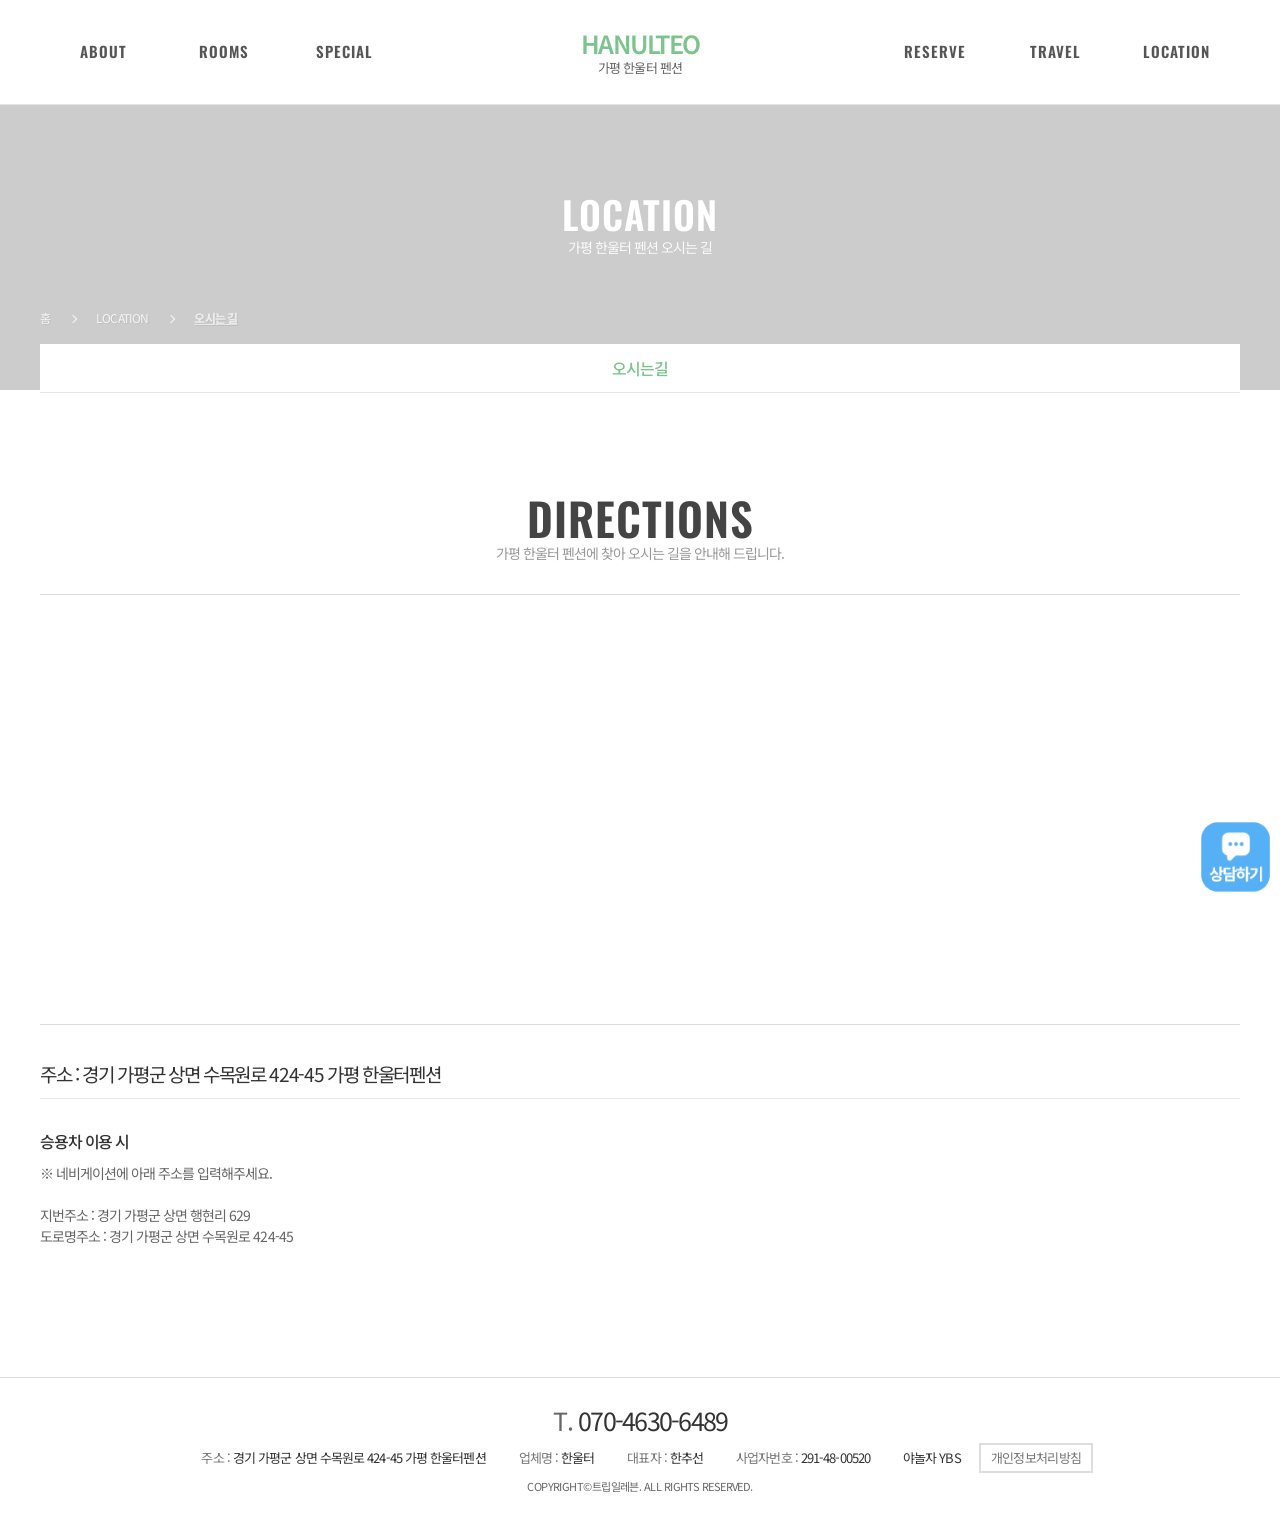
<file: directions.html>
<!doctype html>
<html lang="ko">
  <head>
    <meta charset="UTF-8" />
    <style>
      html.tpl-loading body {
        opacity: 0;
      }
      body {
        opacity: 1;
        transition: opacity 0.3s ease;
      }
    </style>
    <script>
      document.documentElement.classList.add('tpl-loading');
      window.__tplReveal = function () {
        document.documentElement.classList.remove('tpl-loading');
      };
      setTimeout(function () {
        window.__tplReveal && window.__tplReveal();
      }, 3000);
    </script>
    <meta http-equiv="X-UA-Compatible" content="IE=edge" />
    <meta name="viewport" content="width=device-width, initial-scale=1.0" />
    <meta property="og:type" content="website" />
    <title data-page-title>가평 한울터 펜션 - 오시는길</title>
    <link rel="icon" href="data:," />
    <link rel="stylesheet" type="text/css" href="styles/theme.css" />
    <link rel="stylesheet" type="text/css" href="styles/reset.css" />
    <link rel="stylesheet" type="text/css" href="styles/style.css" />
    <link rel="stylesheet" type="text/css" href="styles/popup.css" />
    <link
      rel="stylesheet"
      type="text/css"
      href="//cdn.jsdelivr.net/npm/swiper@8/swiper-bundle.min.css"
    />
    <!-- Open Graph Meta Tags for Social Media -->
  <meta property="og:type" content="website" />
  <meta property="og:title" content="가평 한울터 펜션 - 오시는길" />
  <meta property="og:description" content="편안하고 안락한 공간 가평 한울터 펜션입니다." />
  <meta property="og:image" content="https://bookingplay-media.s3.amazonaws.com/item_images/2026/07/22/Fyujs8ap7UZx.jpg" />
  <meta property="og:url" content="https://hanulteo.co.kr" />

  <!-- Twitter Card Meta Tags -->
  <meta name="twitter:card" content="summary_large_image" />
  <meta name="twitter:title" content="가평 한울터 펜션 - 오시는길" />
  <meta name="twitter:description" content="편안하고 안락한 공간 가평 한울터 펜션입니다." />
  <meta name="twitter:image" content="https://bookingplay-media.s3.amazonaws.com/item_images/2026/07/22/Fyujs8ap7UZx.jpg" />
  <meta name="naver-site-verification" content="aa94de8e4dab55f6e7cf0947afd748ed9a80dc1d" />
  <meta name="google-site-verification" content="W4jT-oCkY2_sa6547_2LGKKaiTmM9fvrio-akxpPs0c" />
</head>

  <body oncontextmenu="return false;" onselectstart="return false" ondragstart="return false;">
    <div id="wrap">
      <div id="header-wrap"></div>

      <div id="container">
        <!-- 원본 traffic.html (#content.sub5_1). 슬라이더가 없는 정적 페이지다. -->
        <section id="content" class="sub5_1 sub_traffic">
          <!-- ── 히어로 — 슬라이더가 아닌 고정 배경 ──────────────── -->
          <div class="sub_visual_wide" data-directions-hero>
            <div class="visual_box">
              <div class="visual_txt">
                <strong>LOCATION</strong>
                <p data-directions-hero-description></p>
              </div>
            </div>
          </div>
          <!--// sub_visual -->

          <div class="sub_location_wrap">
            <div class="inner">
              <ul class="location_box">
                <li>홈</li>
                <li>LOCATION</li>
                <li><a href="./directions.html">오시는 길</a></li>
              </ul>
              <ul class="cate_box">
                <li class="on"><a href="./directions.html">오시는길</a></li>
              </ul>
            </div>
          </div>

          <div class="sub_cont">
            <div class="sub_title_box">
              <h3 data-directions-title></h3>
              <p data-directions-lead></p>
            </div>

            <div class="map_box">
              <!-- 원본은 daum roughmap 퍼가기 스크립트를 넣었다. 업체 고유 key 가
                   필요해 데이터로 만들 수 없어 Kakao Maps SDK 로 대체했다.
                   .map_inner 는 padding-bottom 비율 상자라 #kakao-map 이 absolute 로 채운다. -->
              <div class="map_inner">
                <div id="kakao-map"></div>
              </div>
            </div>

            <div class="map_info inner">
              <strong data-directions-address></strong>
              <dl data-directions-notice></dl>
            </div>
          </div>
          <!--// sub_cont -->
        </section>
      </div>
      <!--// container -->

      <div id="footer-wrap"></div>
    </div>

    <div id="popup-container"></div>

    <script src="//cdnjs.cloudflare.com/ajax/libs/jquery/3.4.1/jquery.min.js"></script>
    <script src="//cdn.jsdelivr.net/npm/swiper@8/swiper-bundle.min.js"></script>
    <script src="js/image-helpers.js"></script>
    <script src="js/kakao-maps-sdk.js"></script>
    <script src="js/preview-handler.js"></script>
    <script src="js/data-mapper/core/base-mapper.js"></script>
    <script src="js/data-mapper/pages/header-footer-mapper.js"></script>
    <script src="js/data-mapper/pages/directions-mapper.js"></script>
    <script src="js/header-footer-loader.js"></script>
    <script src="js/common.js"></script>
    <script src="js/popup.js"></script>
  </body>
</html>
</file>
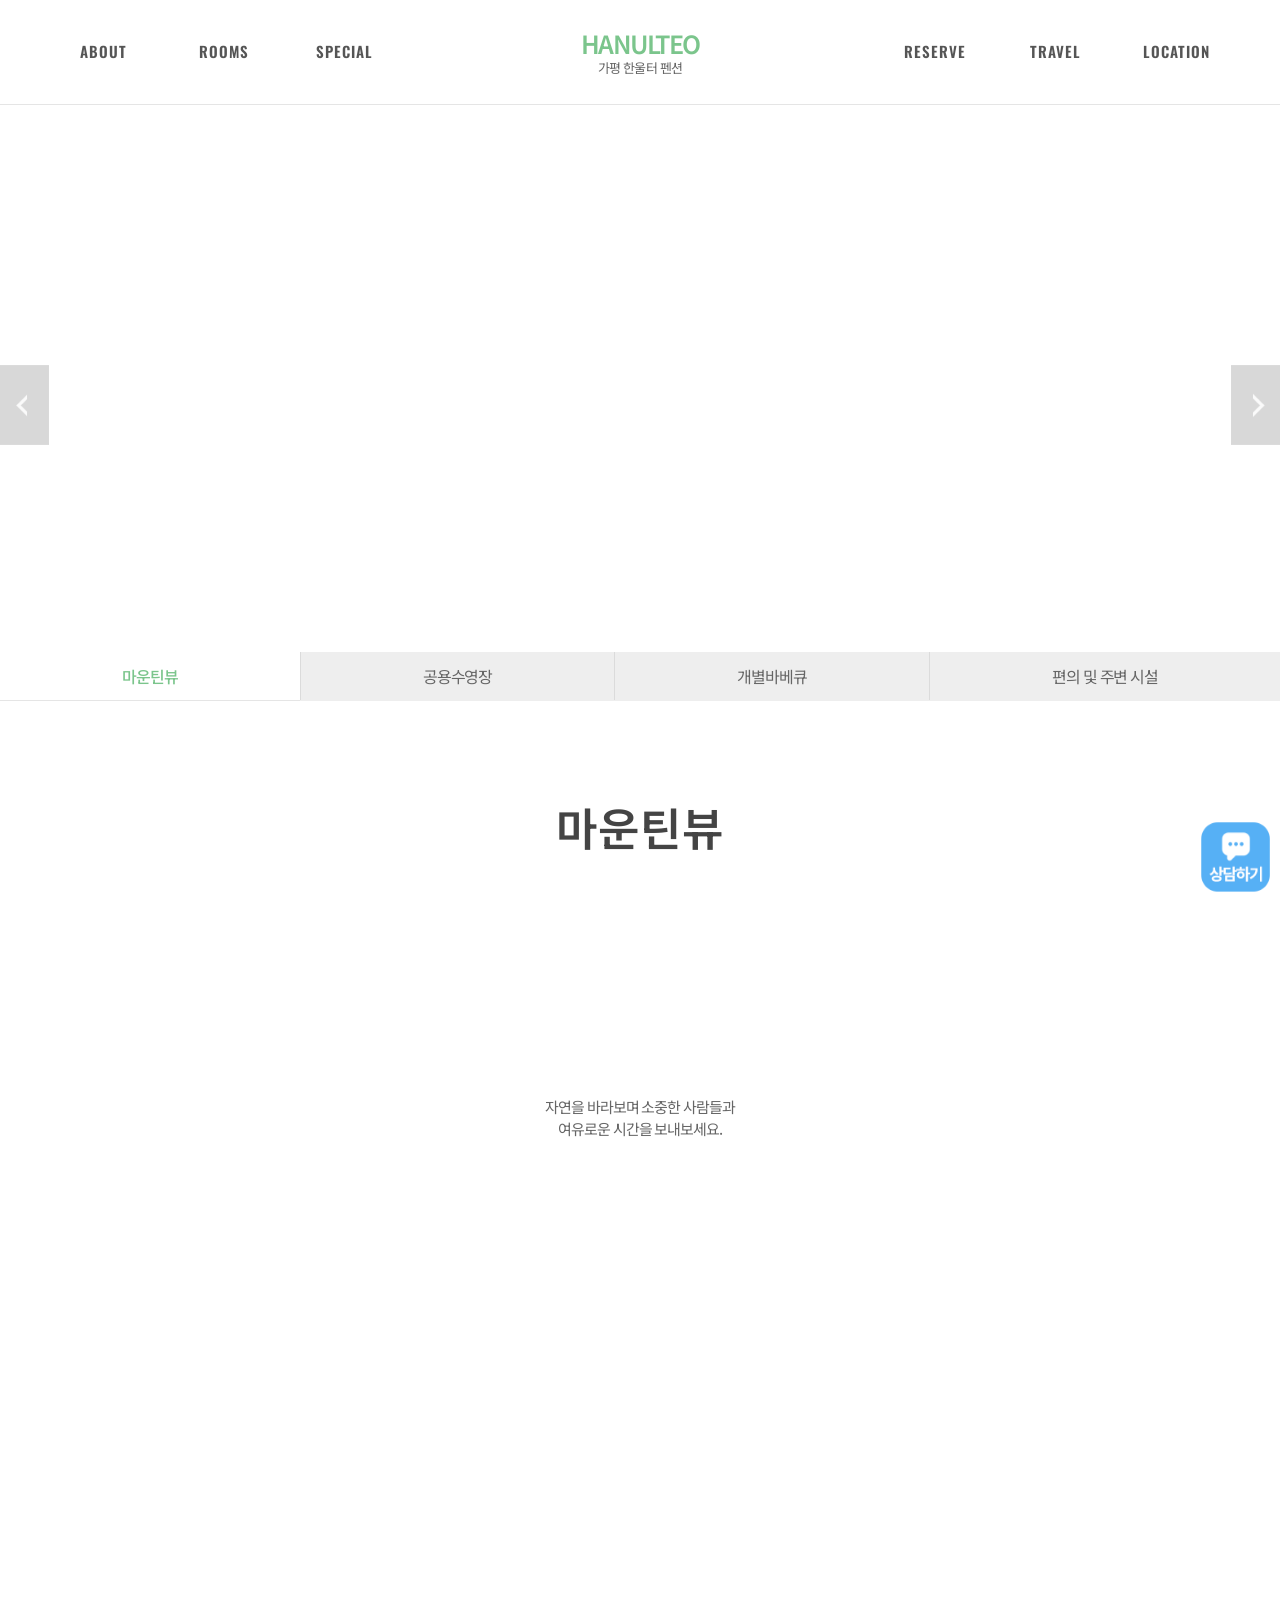
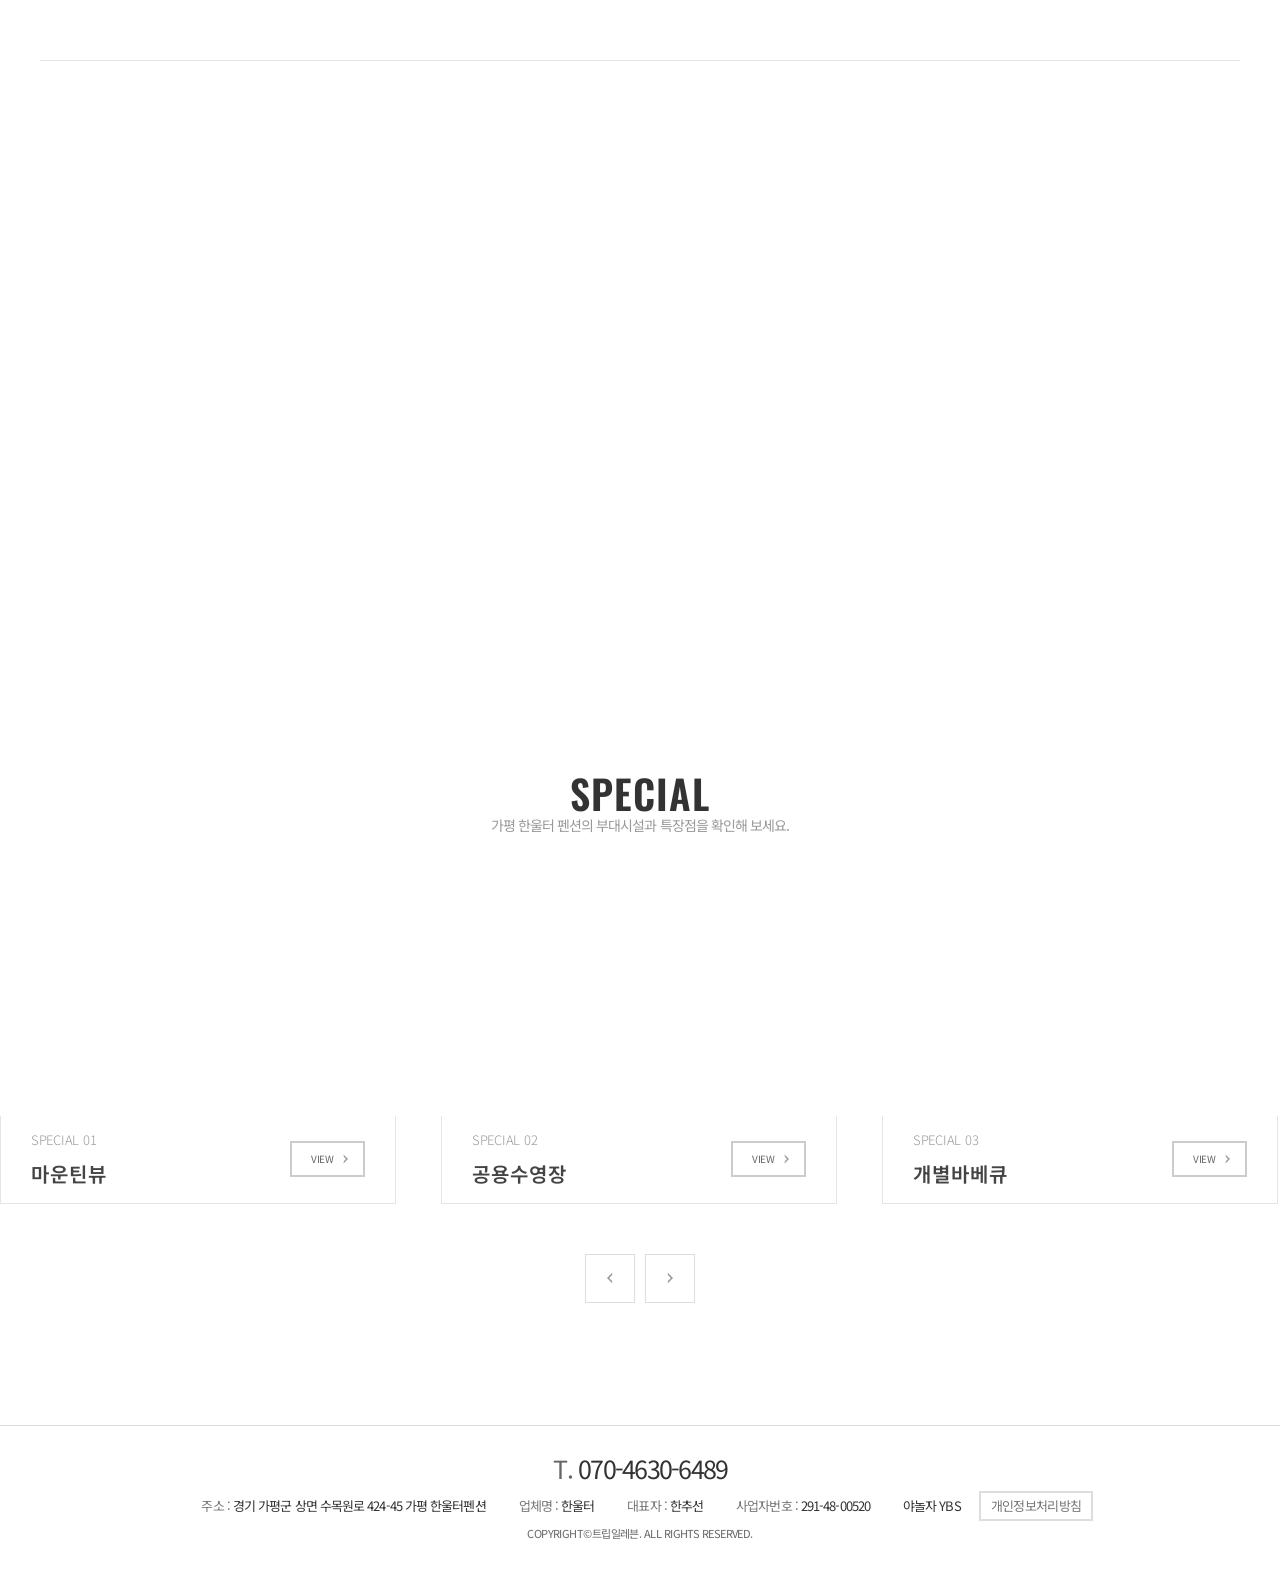
<file: facility.html>
<!doctype html>
<html lang="ko">
  <head>
    <meta charset="UTF-8" />
    <style>
      html.tpl-loading body {
        opacity: 0;
      }
      body {
        opacity: 1;
        transition: opacity 0.3s ease;
      }
    </style>
    <script>
      document.documentElement.classList.add('tpl-loading');
      window.__tplReveal = function () {
        document.documentElement.classList.remove('tpl-loading');
      };
      setTimeout(function () {
        window.__tplReveal && window.__tplReveal();
      }, 3000);
    </script>
    <meta http-equiv="X-UA-Compatible" content="IE=edge" />
    <meta name="viewport" content="width=device-width, initial-scale=1.0" />
    <meta property="og:type" content="website" />
    <title data-page-title>가평 한울터 펜션 - 시설안내</title>
    <link rel="icon" href="data:," />
    <link rel="stylesheet" type="text/css" href="styles/theme.css" />
    <link rel="stylesheet" type="text/css" href="styles/reset.css" />
    <link rel="stylesheet" type="text/css" href="styles/style.css" />
    <link rel="stylesheet" type="text/css" href="styles/popup.css" />
    <link
      rel="stylesheet"
      type="text/css"
      href="//cdn.jsdelivr.net/npm/swiper@8/swiper-bundle.min.css"
    />
    <!-- Open Graph Meta Tags for Social Media -->
  <meta property="og:type" content="website" />
  <meta property="og:title" content="가평 한울터 펜션 - 시설안내" />
  <meta property="og:description" content="편안하고 안락한 공간 가평 한울터 펜션입니다." />
  <meta property="og:image" content="https://bookingplay-media.s3.amazonaws.com/item_images/2026/07/22/Fyujs8ap7UZx.jpg" />
  <meta property="og:url" content="https://hanulteo.co.kr" />

  <!-- Twitter Card Meta Tags -->
  <meta name="twitter:card" content="summary_large_image" />
  <meta name="twitter:title" content="가평 한울터 펜션 - 시설안내" />
  <meta name="twitter:description" content="편안하고 안락한 공간 가평 한울터 펜션입니다." />
  <meta name="twitter:image" content="https://bookingplay-media.s3.amazonaws.com/item_images/2026/07/22/Fyujs8ap7UZx.jpg" />
  <meta name="naver-site-verification" content="aa94de8e4dab55f6e7cf0947afd748ed9a80dc1d" />
  <meta name="google-site-verification" content="W4jT-oCkY2_sa6547_2LGKKaiTmM9fvrio-akxpPs0c" />
</head>

  <body oncontextmenu="return false;" onselectstart="return false" ondragstart="return false;">
    <div id="wrap">
      <div id="header-wrap"></div>

      <div id="container">
        <!-- 원본 special1~5.html 상세 화면(#content.sub3_2)이다.
             원본은 시설마다 파일이 하나씩이었지만 우리는 ?id= 로 받는다. -->
        <section id="content" class="sub3_2 sub_special sub_special_detail">
          <!-- ── 히어로 (시설 사진 슬라이더) ─────────────────────── -->
          <div class="sub_visual visual">
            <div class="visual_txt">
              <span data-property-name-en></span>
              <strong data-facility-name></strong>
              <p data-facility-caption></p>
            </div>
            <div class="arw_box">
              <div
                class="swiper-button-prev"
                style="
                  background: url(images/common/left_btn.png) no-repeat 0 0;
                  background-size: auto 100%;
                "
              ></div>
              <div
                class="swiper-button-next"
                style="
                  background: url(images/common/right_btn.png) no-repeat 100%;
                  background-size: auto 100%;
                "
              ></div>
            </div>
            <div class="visual_box">
              <div class="swiper-container">
                <div class="swiper-wrapper" data-facility-hero-slides></div>
              </div>
            </div>
          </div>
          <!--// sub_visual -->

          <div class="sub_location_wrap">
            <div class="inner">
              <!-- 시설 탭. 원본에는 앞에 '미리보기'(special.html) li 가 있지만
                   우리 템플릿에는 시설 목록 페이지가 없어 시설만 나열한다. -->
              <ul class="cate_box" data-facility-nav></ul>
            </div>
          </div>

          <div class="sub_cont">
            <div class="sub_title_box">
              <h3 data-facility-name></h3>
              <p data-facility-caption></p>
            </div>

            <!-- ── 소개 배너 ─────────────────────────────────── -->
            <div class="special_bnr inner">
              <div class="img" data-facility-banner-image></div>
              <div class="txt_box">
                <strong data-facility-banner-title></strong>
                <p data-facility-description></p>
              </div>
            </div>

            <!-- ── 상세 이미지 블록 ──────────────────────────── -->
            <div data-facility-detail-blocks></div>

            <!-- ── 다른 부대시설 ─────────────────────────────── -->
            <div class="sub_special_detail_box">
              <div class="main_special">
                <div class="title_box">
                  <h3>SPECIAL</h3>
                  <p data-facility-list-lead></p>
                </div>
                <div class="swiper-container inner">
                  <div class="swiper-wrapper" data-facility-list-slides></div>
                </div>
                <div class="arw_box">
                  <div
                    class="swiper-button-prev"
                    style="background: url(images/common/room_pre.png) no-repeat 50% 50% #fff"
                  >
                    <img src="images/common/spe_le.png" alt="이전버튼" />
                  </div>
                  <div
                    class="swiper-button-next"
                    style="background: url(images/common/l_le.png) no-repeat 50% 50% #fff"
                  >
                    <img src="images/common/spe_ri.png" alt="다음버튼" />
                  </div>
                </div>
              </div>
            </div>
          </div>
          <!--// sub_cont -->
        </section>
      </div>
      <!--// container -->

      <div id="footer-wrap"></div>
    </div>

    <div id="popup-container"></div>

    <script src="//cdnjs.cloudflare.com/ajax/libs/jquery/3.4.1/jquery.min.js"></script>
    <script src="//cdn.jsdelivr.net/npm/swiper@8/swiper-bundle.min.js"></script>
    <script src="js/image-helpers.js"></script>
    <script src="js/preview-handler.js"></script>
    <script src="js/data-mapper/core/base-mapper.js"></script>
    <script src="js/data-mapper/pages/header-footer-mapper.js"></script>
    <script src="js/data-mapper/pages/facility-mapper.js"></script>
    <script src="js/header-footer-loader.js"></script>
    <script src="js/common.js"></script>
    <script src="js/pages/facility.js"></script>
    <script src="js/popup.js"></script>
  </body>
</html>
</file>
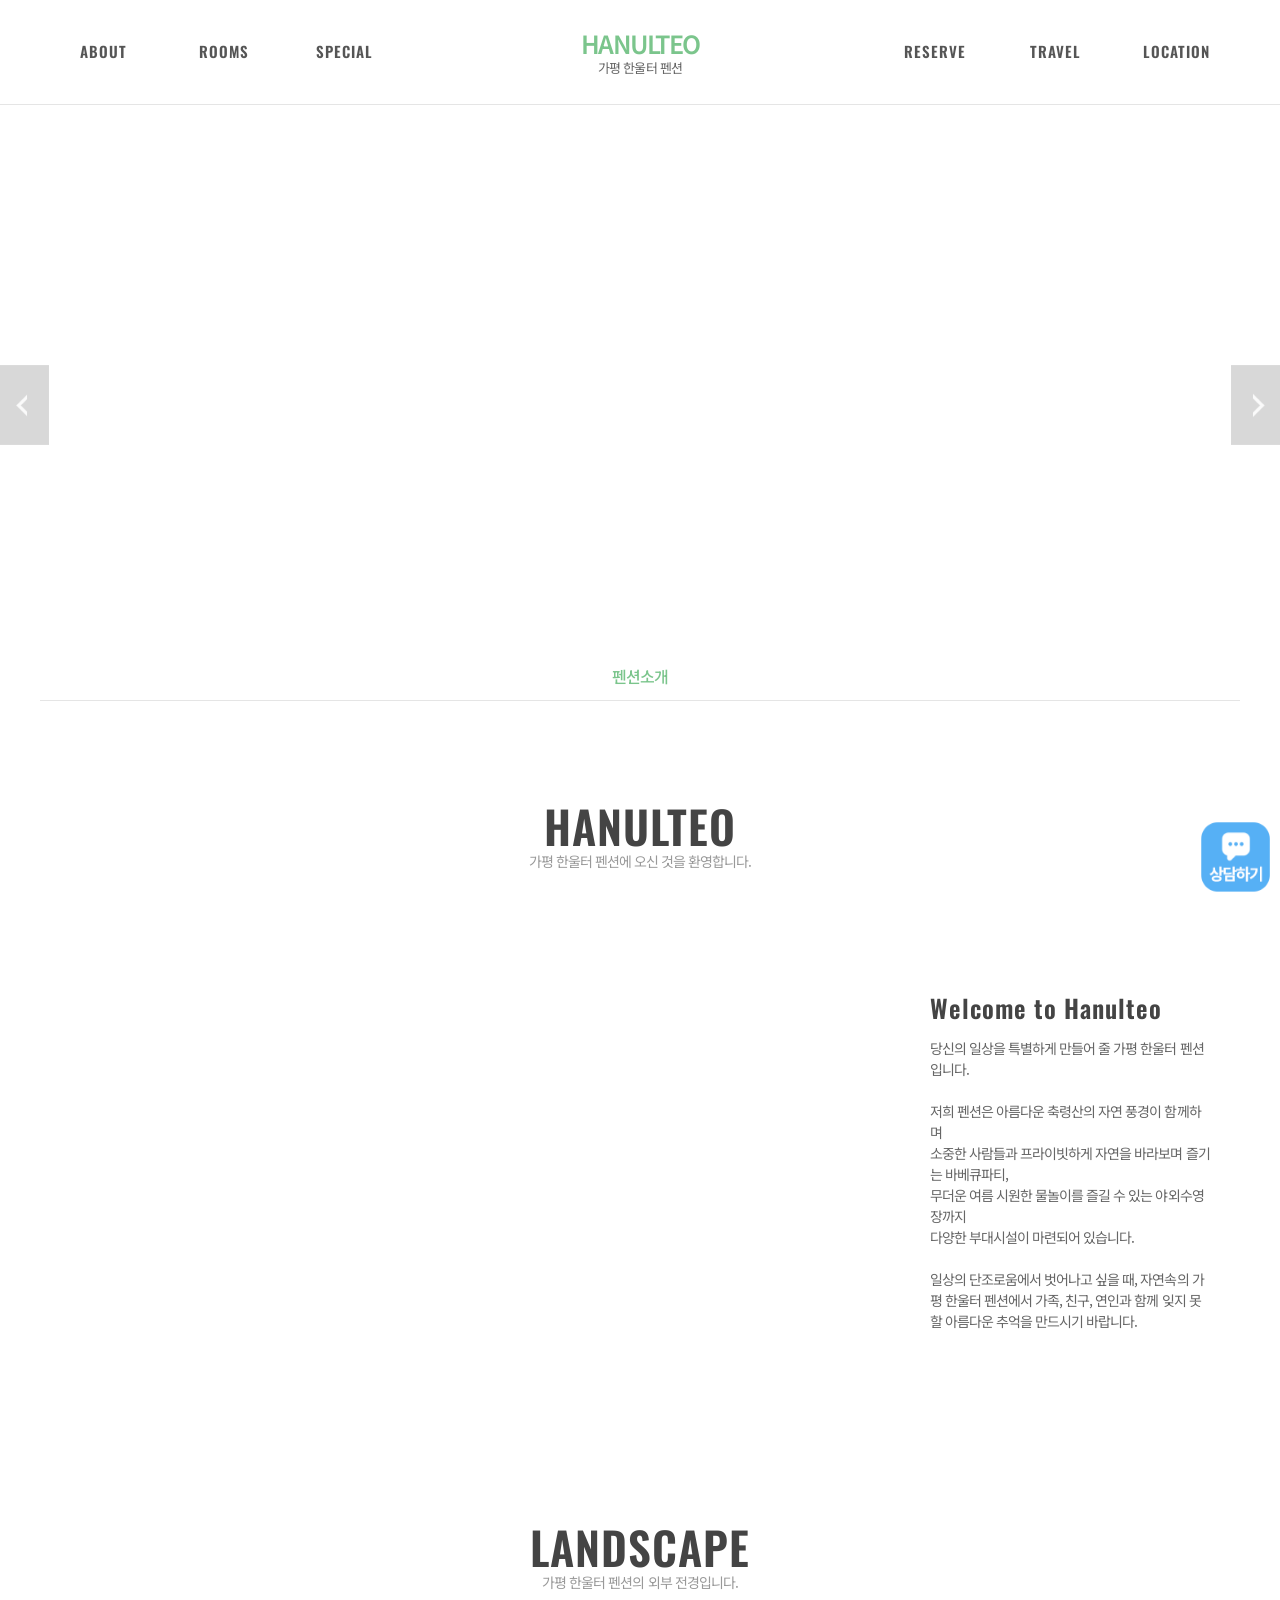
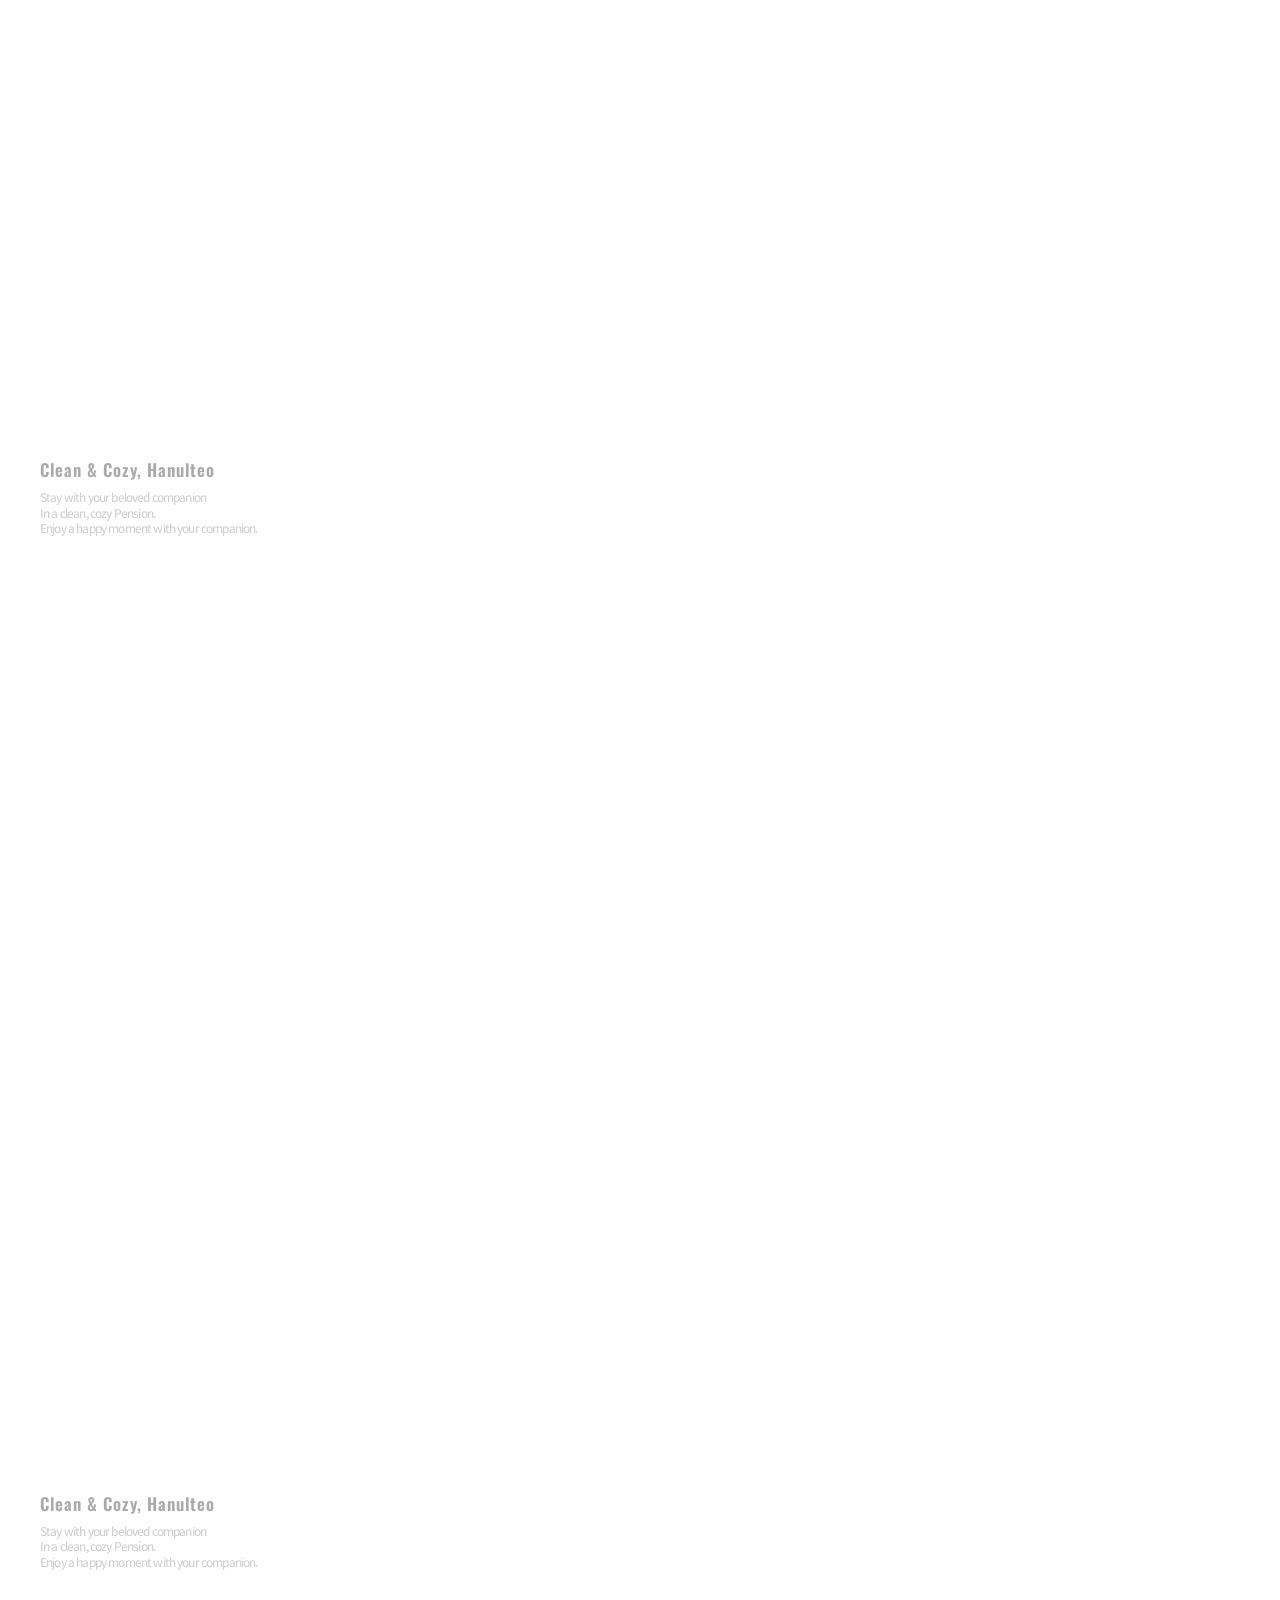
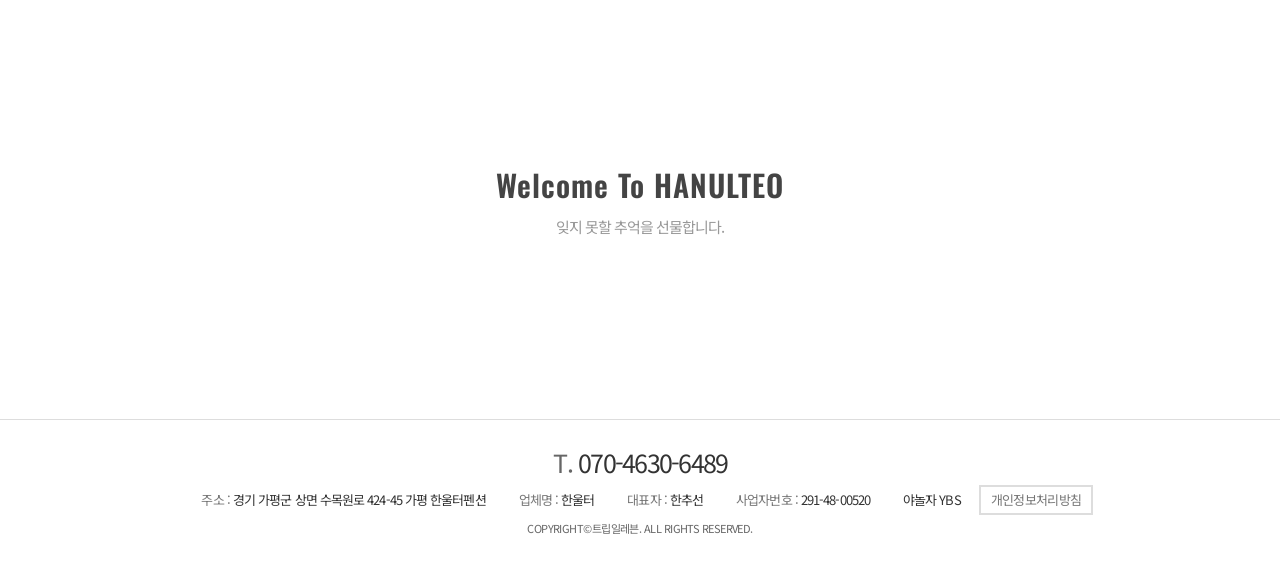
<file: main.html>
<!doctype html>
<html lang="ko">
  <head>
    <meta charset="UTF-8" />
    <style>
      html.tpl-loading body {
        opacity: 0;
      }
      body {
        opacity: 1;
        transition: opacity 0.3s ease;
      }
    </style>
    <script>
      document.documentElement.classList.add('tpl-loading');
      window.__tplReveal = function () {
        document.documentElement.classList.remove('tpl-loading');
      };
      setTimeout(function () {
        window.__tplReveal && window.__tplReveal();
      }, 3000);
    </script>
    <meta http-equiv="X-UA-Compatible" content="IE=edge" />
    <meta name="viewport" content="width=device-width, initial-scale=1.0" />
    <meta property="og:type" content="website" />
    <title data-page-title>가평 한울터 펜션 - 숙소소개</title>
    <link rel="icon" href="data:," />
    <link rel="stylesheet" type="text/css" href="styles/theme.css" />
    <link rel="stylesheet" type="text/css" href="styles/reset.css" />
    <link rel="stylesheet" type="text/css" href="styles/style.css" />
    <link rel="stylesheet" type="text/css" href="styles/popup.css" />
    <link
      rel="stylesheet"
      type="text/css"
      href="//cdn.jsdelivr.net/npm/swiper@8/swiper-bundle.min.css"
    />
    <!-- Open Graph Meta Tags for Social Media -->
  <meta property="og:type" content="website" />
  <meta property="og:title" content="가평 한울터 펜션 - 숙소소개" />
  <meta property="og:description" content="편안하고 안락한 공간 가평 한울터 펜션입니다." />
  <meta property="og:image" content="https://bookingplay-media.s3.amazonaws.com/item_images/2026/07/22/Fyujs8ap7UZx.jpg" />
  <meta property="og:url" content="https://hanulteo.co.kr" />

  <!-- Twitter Card Meta Tags -->
  <meta name="twitter:card" content="summary_large_image" />
  <meta name="twitter:title" content="가평 한울터 펜션 - 숙소소개" />
  <meta name="twitter:description" content="편안하고 안락한 공간 가평 한울터 펜션입니다." />
  <meta name="twitter:image" content="https://bookingplay-media.s3.amazonaws.com/item_images/2026/07/22/Fyujs8ap7UZx.jpg" />
  <meta name="naver-site-verification" content="aa94de8e4dab55f6e7cf0947afd748ed9a80dc1d" />
  <meta name="google-site-verification" content="W4jT-oCkY2_sa6547_2LGKKaiTmM9fvrio-akxpPs0c" />
</head>

  <body oncontextmenu="return false;" onselectstart="return false" ondragstart="return false;">
    <div id="wrap">
      <div id="header-wrap"></div>

      <div id="container">
        <!-- 원본 about.html(sub1_1) + view.html(sub1_2) 을 합친 페이지.
             골격은 view.html 을 쓰고, about.html 에서는 .sub_wide_bnr 하나만 가져왔다.
             about + view 가 한 페이지가 되어 탭(.sub_location_wrap)은 뺐다. -->
        <section id="content" class="sub1_2 sub_view">
          <!-- ── 히어로 (외경 슬라이더) ────────────────────────── -->
          <div class="sub_visual visual">
            <div class="visual_txt">
              <span data-property-name-en></span>
              <!-- 원본은 LANDSCAPE. about 과 합친 페이지라 ABOUT 으로 둔다 -->
              <strong>ABOUT</strong>
              <p data-main-visual-description></p>
            </div>
            <div class="arw_box">
              <div
                class="swiper-button-prev"
                style="
                  background: url(images/common/left_btn.png) no-repeat 0 0;
                  background-size: auto 100%;
                "
              ></div>
              <div
                class="swiper-button-next"
                style="
                  background: url(images/common/right_btn.png) no-repeat 100%;
                  background-size: auto 100%;
                "
              ></div>
            </div>
            <div class="visual_box">
              <div class="swiper-container">
                <div class="swiper-wrapper" data-main-visual-slides></div>
              </div>
            </div>
          </div>
          <!--// sub_visual -->

          <!-- about + view 를 합쳐 탭은 '펜션소개' 하나뿐이다. 원본의 '외경보기'
               탭은 두지 않는다(같은 페이지를 가리키게 된다).
               탭을 남기는 건 메뉴 표시 때문만이 아니다. `.sub_visual +
               .sub_location_wrap` 의 margin-top:-48px 이 히어로 위로 올라타면서
               히어로와 아래 소개 배너 사이를 끊어 준다. 빼면 둘이 붙어 버린다. -->
          <div class="sub_location_wrap">
            <div class="inner">
              <ul class="cate_box">
                <li class="on"><a href="./main.html">펜션소개</a></li>
              </ul>
            </div>
          </div>

          <div class="sub_cont">
            <!-- ── 환영 제목 (about.html) ──────────────────────────
                 원본 about.html 에서 .sub_wide_bnr 바로 위에 있던 제목이다.
                 padding:100px 0 30px 을 갖고 있어 탭 흰 띠와 배너 사이 여백도
                 이 블록이 만든다. -->
            <div class="sub_title_box" data-main-welcome>
              <h3 data-property-name-en></h3>
              <p data-main-welcome-lead></p>
            </div>

            <!-- ── 숙소 소개 배너 (hero) — about.html 에서 가져온 영역 ── -->
            <div class="sub_wide_bnr" data-main-intro>
              <div class="txt_box">
                <strong data-main-intro-title></strong>
                <p data-main-intro-description></p>
              </div>
            </div>

            <!-- ── 외경 (about[]) ──────────────────────────────── -->
            <div class="sub_title_box" data-main-about-heading>
              <!-- 위 환영 제목이 이미 영문 숙소명이라, 여기는 원본 view.html 대로
                   LANDSCAPE 를 쓴다. 같은 이름이 두 번 나오지 않게 한다. -->
              <h3>LANDSCAPE</h3>
              <p data-main-about-lead></p>
            </div>
            <div data-main-about-blocks></div>

            <!-- ── 마무리 배너 ─────────────────────────────────── -->
            <div class="view_wide_bnr" data-main-closing>
              <div>
                <strong data-main-closing-title></strong>
                <p>잊지 못할 추억을 선물합니다.</p>
              </div>
            </div>
          </div>
          <!--// sub_cont -->
        </section>
      </div>
      <!--// container -->

      <div id="footer-wrap"></div>
    </div>

    <div id="popup-container"></div>

    <script src="//cdnjs.cloudflare.com/ajax/libs/jquery/3.4.1/jquery.min.js"></script>
    <script src="//cdn.jsdelivr.net/npm/swiper@8/swiper-bundle.min.js"></script>
    <script src="js/image-helpers.js"></script>
    <script src="js/preview-handler.js"></script>
    <script src="js/data-mapper/core/base-mapper.js"></script>
    <script src="js/data-mapper/pages/header-footer-mapper.js"></script>
    <script src="js/data-mapper/pages/main-mapper.js"></script>
    <script src="js/header-footer-loader.js"></script>
    <script src="js/common.js"></script>
    <script src="js/pages/main.js"></script>
    <script src="js/popup.js"></script>
  </body>
</html>
</file>
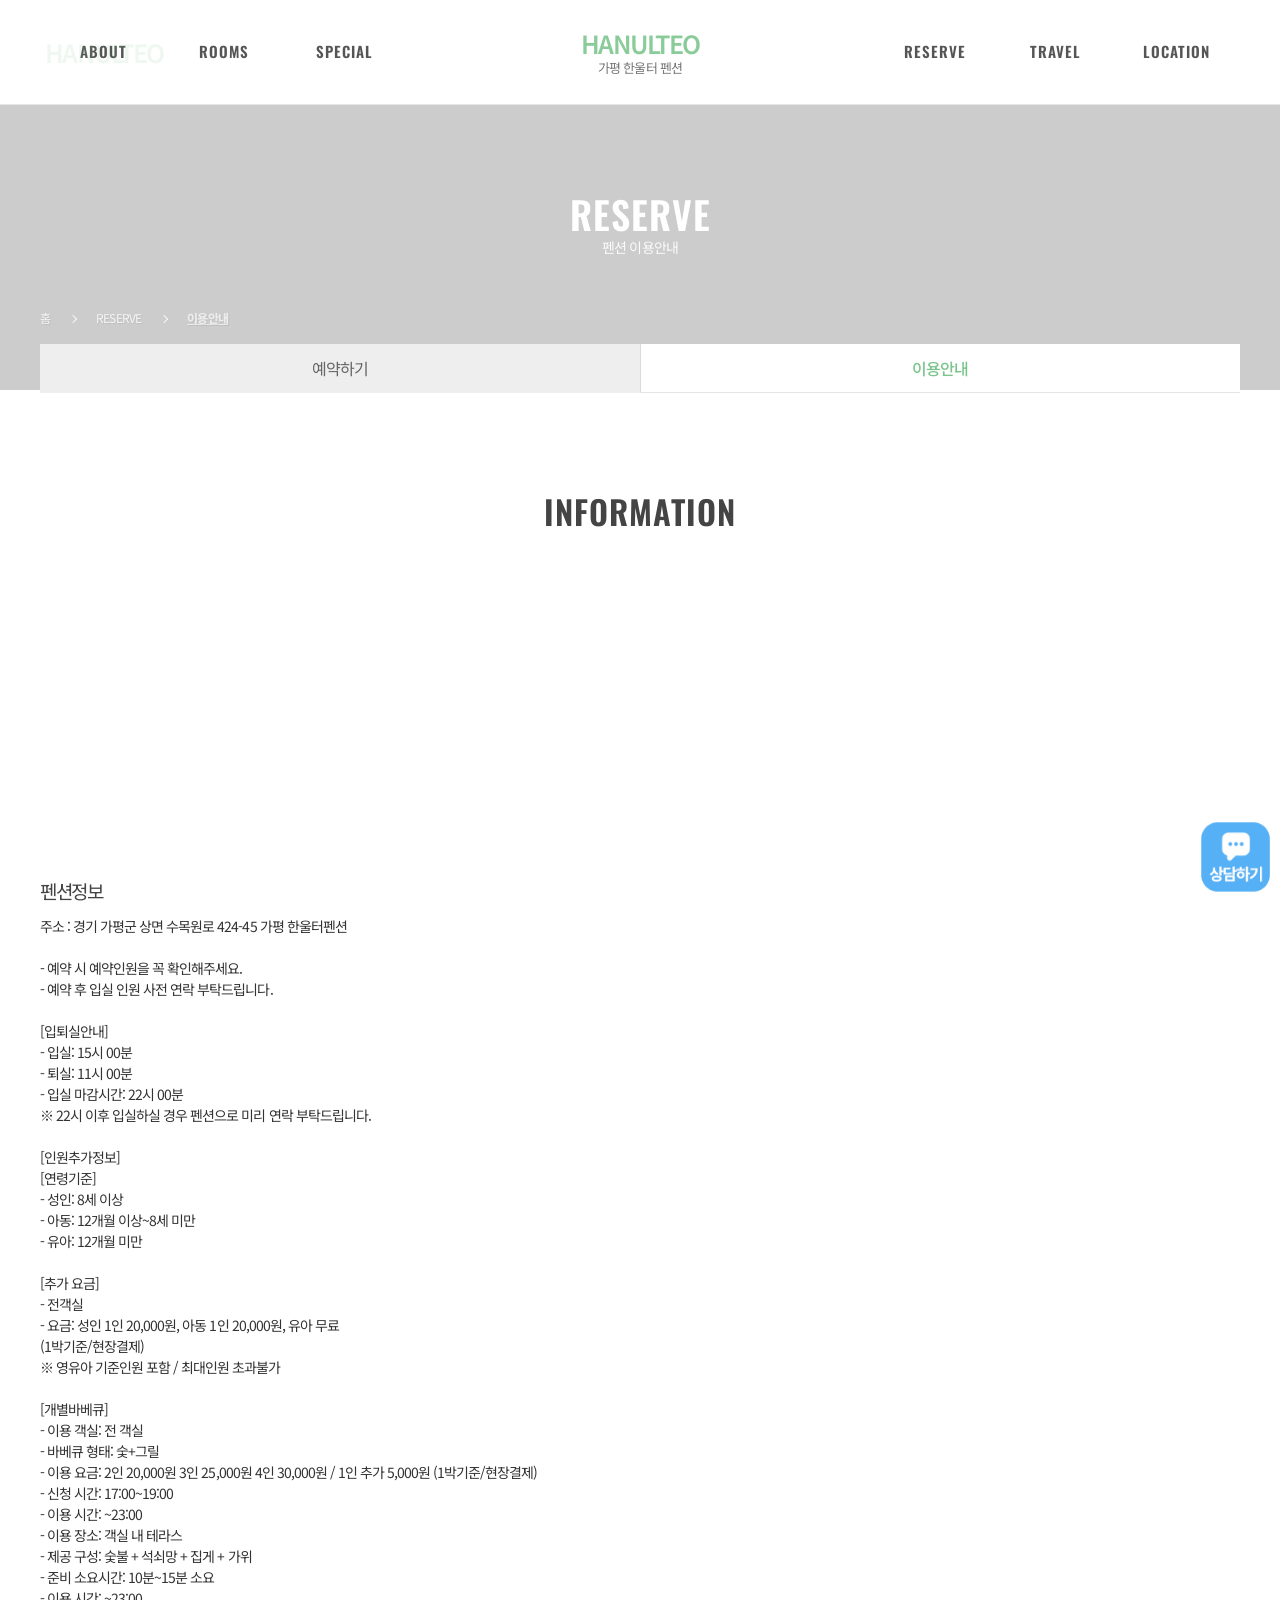
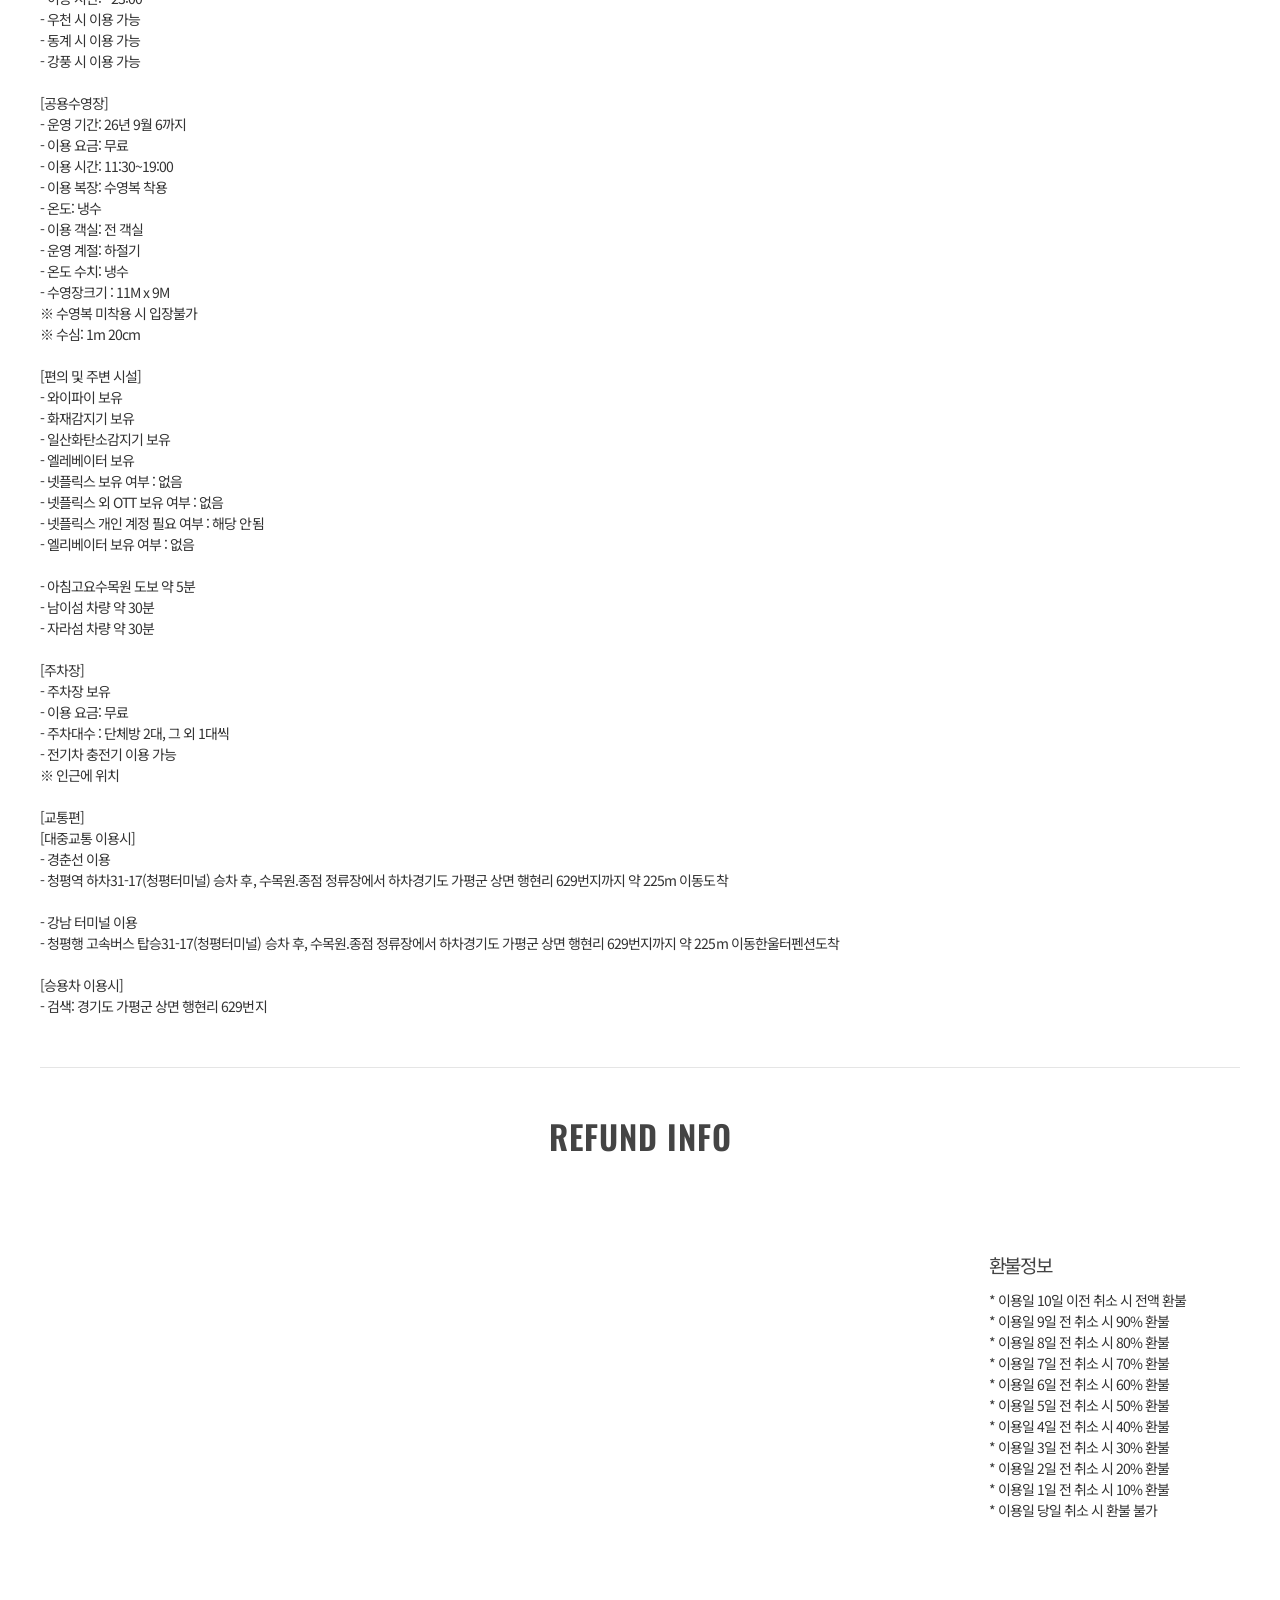
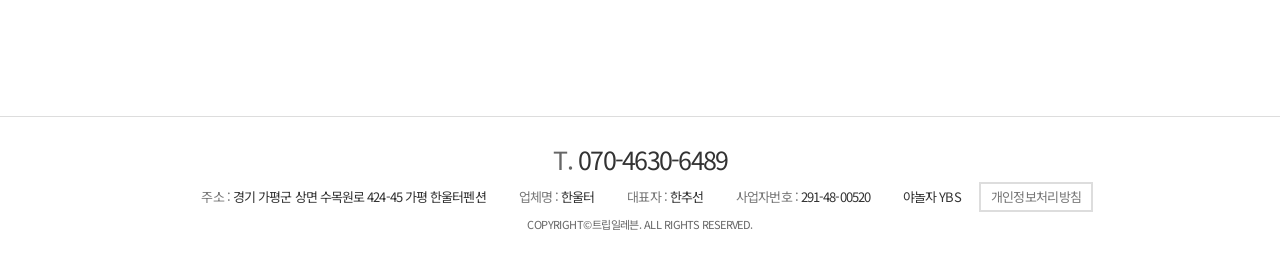
<file: reservation.html>
<!doctype html>
<html lang="ko">
  <head>
    <meta charset="UTF-8" />
    <style>
      html.tpl-loading body {
        opacity: 0;
      }
      body {
        opacity: 1;
        transition: opacity 0.3s ease;
      }
    </style>
    <script>
      document.documentElement.classList.add('tpl-loading');
      window.__tplReveal = function () {
        document.documentElement.classList.remove('tpl-loading');
      };
      setTimeout(function () {
        window.__tplReveal && window.__tplReveal();
      }, 3000);
    </script>
    <meta http-equiv="X-UA-Compatible" content="IE=edge" />
    <meta name="viewport" content="width=device-width, initial-scale=1.0" />
    <meta property="og:type" content="website" />
    <title data-page-title>가평 한울터 펜션 - 예약안내</title>
    <link rel="icon" href="data:," />
    <link rel="stylesheet" type="text/css" href="styles/theme.css" />
    <link rel="stylesheet" type="text/css" href="styles/reset.css" />
    <link rel="stylesheet" type="text/css" href="styles/style.css" />
    <link rel="stylesheet" type="text/css" href="styles/popup.css" />
    <link
      rel="stylesheet"
      type="text/css"
      href="//cdn.jsdelivr.net/npm/swiper@8/swiper-bundle.min.css"
    />
    <!-- Open Graph Meta Tags for Social Media -->
  <meta property="og:type" content="website" />
  <meta property="og:title" content="가평 한울터 펜션 - 예약안내" />
  <meta property="og:description" content="편안하고 안락한 공간 가평 한울터 펜션입니다." />
  <meta property="og:image" content="https://bookingplay-media.s3.amazonaws.com/item_images/2026/07/22/Fyujs8ap7UZx.jpg" />
  <meta property="og:url" content="https://hanulteo.co.kr" />

  <!-- Twitter Card Meta Tags -->
  <meta name="twitter:card" content="summary_large_image" />
  <meta name="twitter:title" content="가평 한울터 펜션 - 예약안내" />
  <meta name="twitter:description" content="편안하고 안락한 공간 가평 한울터 펜션입니다." />
  <meta name="twitter:image" content="https://bookingplay-media.s3.amazonaws.com/item_images/2026/07/22/Fyujs8ap7UZx.jpg" />
  <meta name="naver-site-verification" content="aa94de8e4dab55f6e7cf0947afd748ed9a80dc1d" />
  <meta name="google-site-verification" content="W4jT-oCkY2_sa6547_2LGKKaiTmM9fvrio-akxpPs0c" />
</head>

  <body oncontextmenu="return false;" onselectstart="return false" ondragstart="return false;">
    <div id="wrap">
      <div id="header-wrap"></div>

      <div id="container">
        <!-- 원본 reservation.html (#content.sub4_1). 슬라이더가 없는 정적 페이지다. -->
        <section id="content" class="sub4_1 sub_reserve">
          <!-- ── 히어로 — 슬라이더가 아닌 고정 배경 ──────────────── -->
          <div class="sub_visual_wide" data-reservation-hero>
            <div class="visual_box">
              <div class="visual_txt">
                <strong>RESERVE</strong>
                <p data-reservation-hero-description></p>
              </div>
            </div>
          </div>
          <!--// sub_visual -->

          <div class="sub_location_wrap">
            <div class="inner">
              <ul class="location_box">
                <li>홈</li>
                <li>RESERVE</li>
                <li><a href="./reservation.html">이용안내</a></li>
              </ul>
              <ul class="cate_box">
                <li><a href="#!" target="_blank" data-booking-link>예약하기</a></li>
                <li class="on"><a href="./reservation.html">이용안내</a></li>
              </ul>
            </div>
          </div>

          <div class="sub_cont inner">
            <dl class="info_wrap">
              <dt class="sub_title_box"><h4>INFORMATION</h4></dt>
              <dd>
                <div class="img" data-reservation-info-image></div>
                <p>
                  <strong>펜션정보</strong>
                  <span data-reservation-info-body></span>
                </p>
              </dd>

              <!-- ⚠️ 두 번째 dd 의 p 는 CSS 가 이미지 위에 반투명 박스로 얹는다
                   (.info_wrap dd + dt + dd p — position:absolute).
                   환불 규정처럼 짧은 글만 들어갈 수 있는 자리다. -->
              <dt class="sub_title_box"><h4>REFUND INFO</h4></dt>
              <dd>
                <div class="img" data-reservation-refund-image></div>
                <p>
                  <strong>환불정보</strong>
                  <span data-reservation-refund-body></span>
                </p>
              </dd>
            </dl>
          </div>
          <!--// sub_cont -->
        </section>
      </div>
      <!--// container -->

      <div id="footer-wrap"></div>
    </div>

    <div id="popup-container"></div>

    <script src="//cdnjs.cloudflare.com/ajax/libs/jquery/3.4.1/jquery.min.js"></script>
    <script src="//cdn.jsdelivr.net/npm/swiper@8/swiper-bundle.min.js"></script>
    <script src="js/image-helpers.js"></script>
    <script src="js/preview-handler.js"></script>
    <script src="js/data-mapper/core/base-mapper.js"></script>
    <script src="js/data-mapper/pages/header-footer-mapper.js"></script>
    <script src="js/data-mapper/pages/reservation-mapper.js"></script>
    <script src="js/header-footer-loader.js"></script>
    <script src="js/common.js"></script>
    <script src="js/popup.js"></script>
  </body>
</html>
</file>
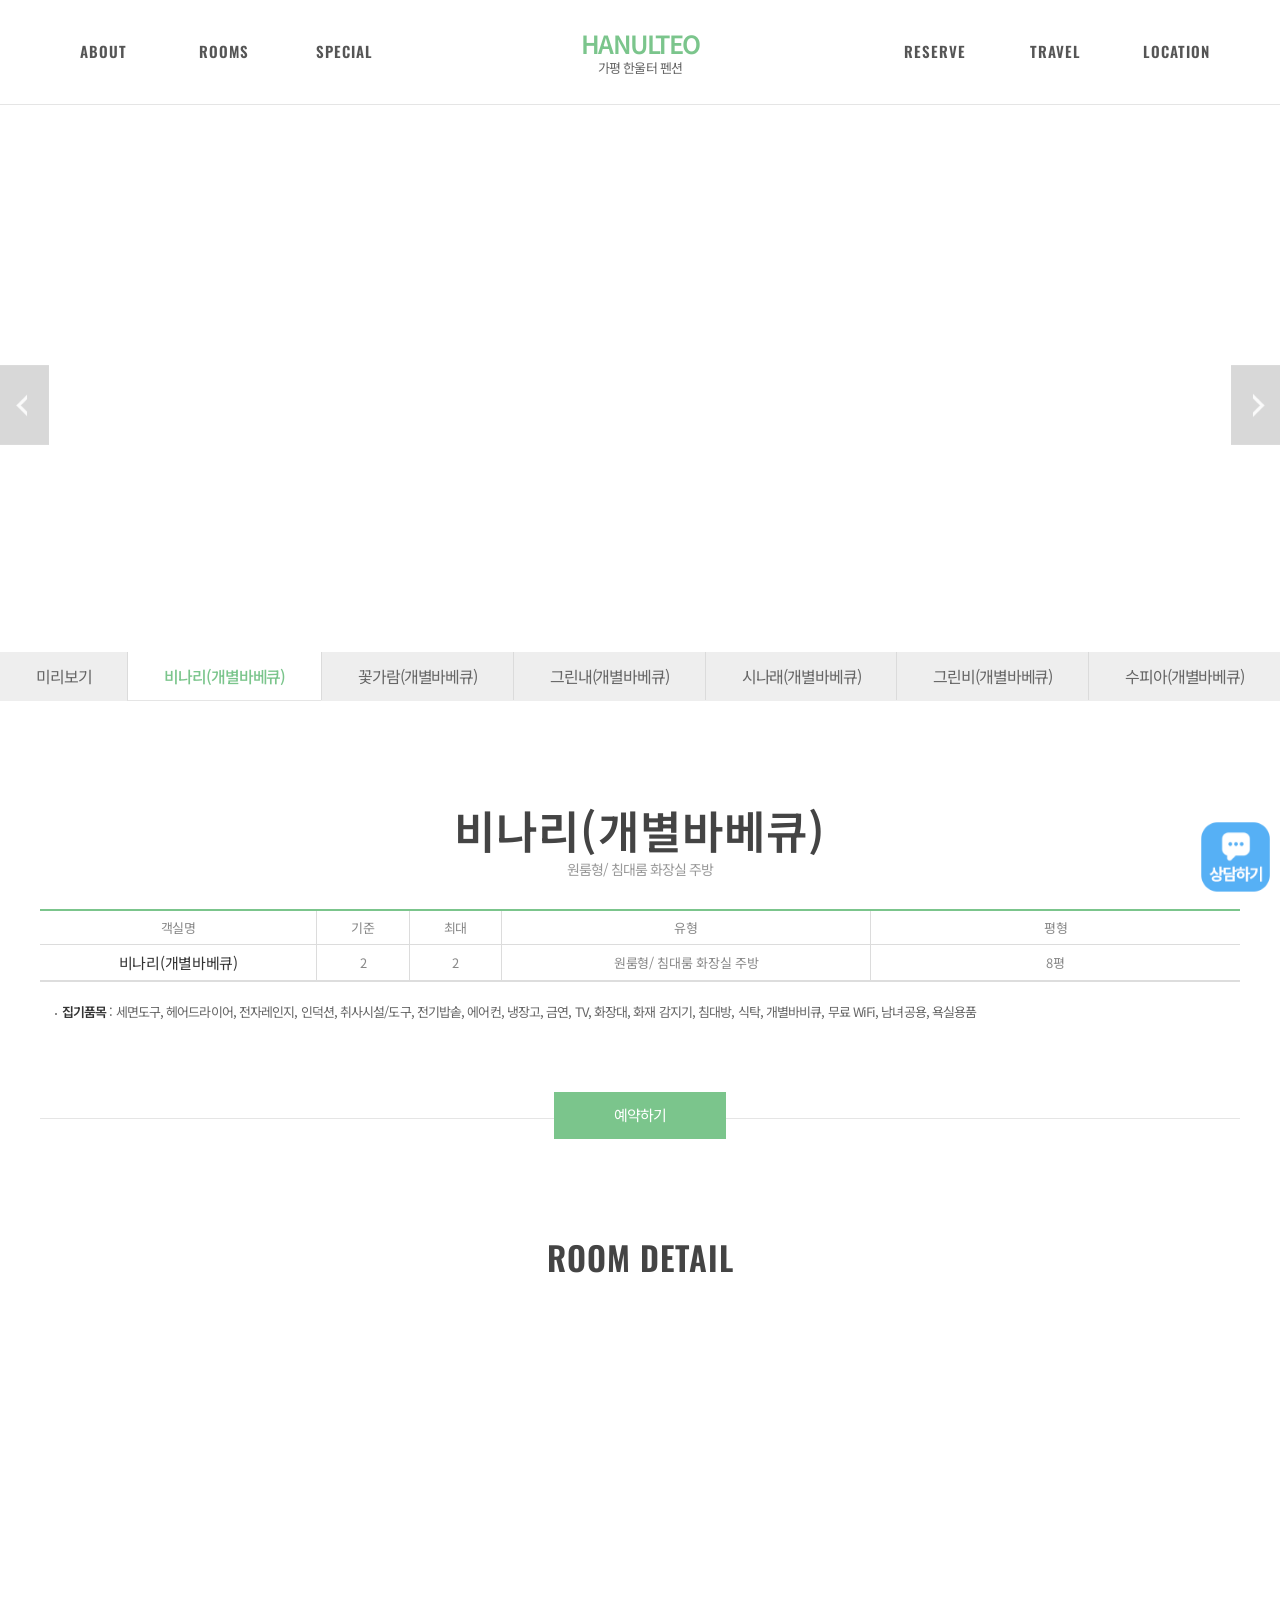
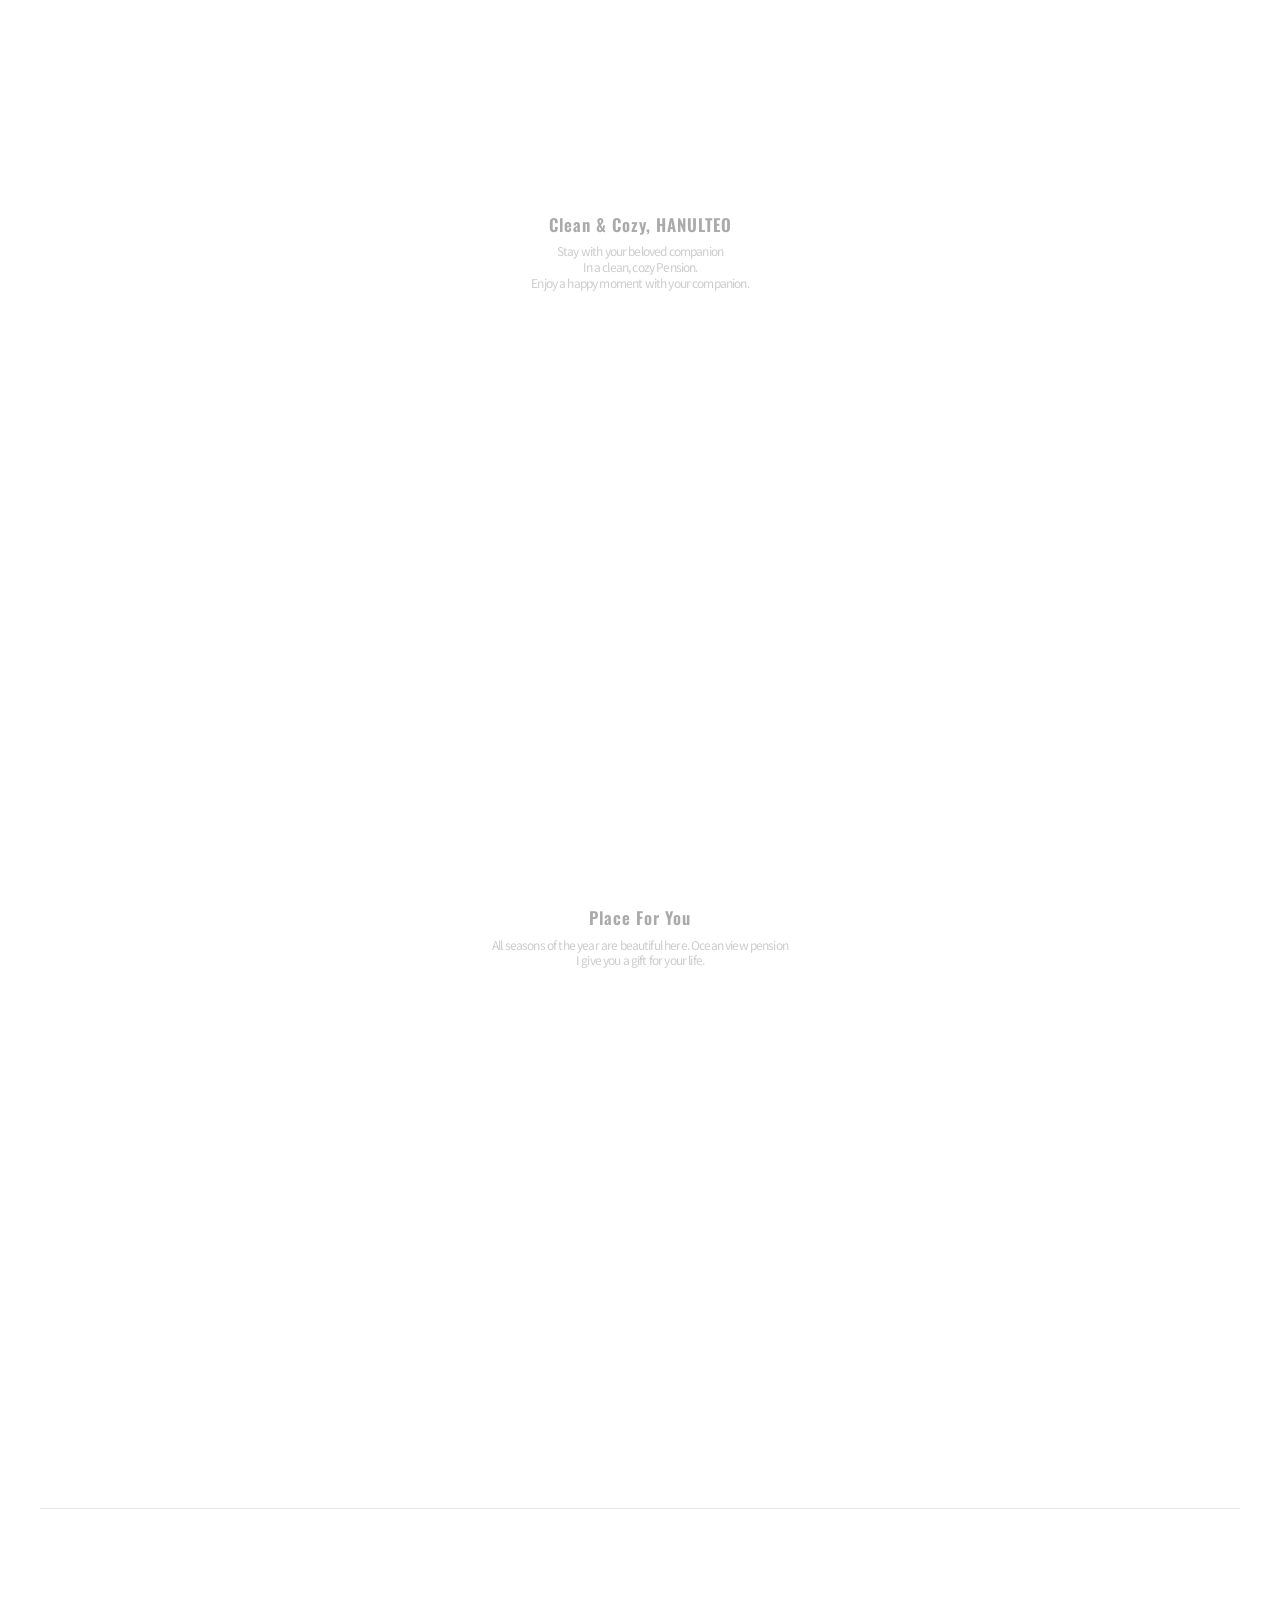
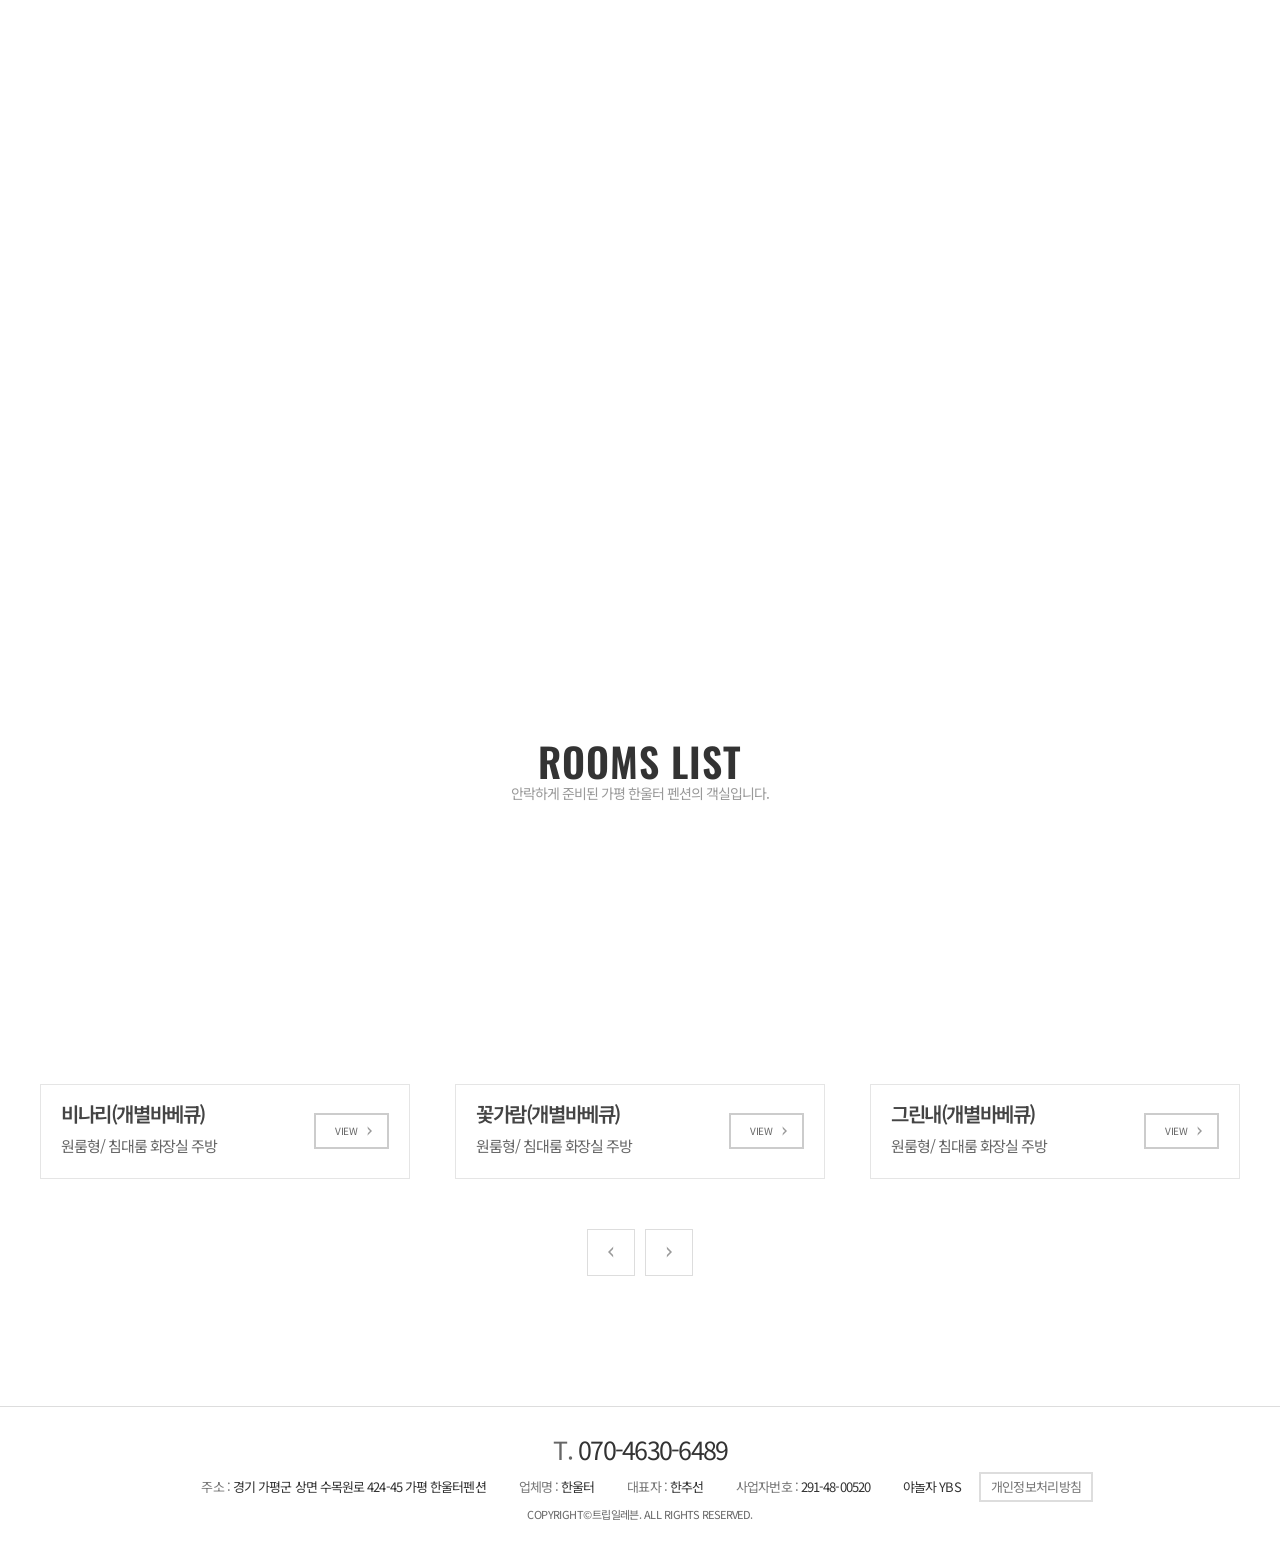
<file: room.html>
<!doctype html>
<html lang="ko">
  <head>
    <meta charset="UTF-8" />
    <style>
      html.tpl-loading body {
        opacity: 0;
      }
      body {
        opacity: 1;
        transition: opacity 0.3s ease;
      }
    </style>
    <script>
      document.documentElement.classList.add('tpl-loading');
      window.__tplReveal = function () {
        document.documentElement.classList.remove('tpl-loading');
      };
      setTimeout(function () {
        window.__tplReveal && window.__tplReveal();
      }, 3000);
    </script>
    <meta http-equiv="X-UA-Compatible" content="IE=edge" />
    <meta name="viewport" content="width=device-width, initial-scale=1.0" />
    <meta property="og:type" content="website" />
    <title data-page-title>가평 한울터 펜션 - 객실안내</title>
    <link rel="icon" href="data:," />
    <link rel="stylesheet" type="text/css" href="styles/theme.css" />
    <link rel="stylesheet" type="text/css" href="styles/reset.css" />
    <link rel="stylesheet" type="text/css" href="styles/style.css" />
    <link rel="stylesheet" type="text/css" href="styles/popup.css" />
    <link
      rel="stylesheet"
      type="text/css"
      href="//cdn.jsdelivr.net/npm/swiper@8/swiper-bundle.min.css"
    />
    <!-- Open Graph Meta Tags for Social Media -->
  <meta property="og:type" content="website" />
  <meta property="og:title" content="가평 한울터 펜션 - 객실안내" />
  <meta property="og:description" content="편안하고 안락한 공간 가평 한울터 펜션입니다." />
  <meta property="og:image" content="https://bookingplay-media.s3.amazonaws.com/item_images/2026/07/22/Fyujs8ap7UZx.jpg" />
  <meta property="og:url" content="https://hanulteo.co.kr" />

  <!-- Twitter Card Meta Tags -->
  <meta name="twitter:card" content="summary_large_image" />
  <meta name="twitter:title" content="가평 한울터 펜션 - 객실안내" />
  <meta name="twitter:description" content="편안하고 안락한 공간 가평 한울터 펜션입니다." />
  <meta name="twitter:image" content="https://bookingplay-media.s3.amazonaws.com/item_images/2026/07/22/Fyujs8ap7UZx.jpg" />
  <meta name="naver-site-verification" content="aa94de8e4dab55f6e7cf0947afd748ed9a80dc1d" />
  <meta name="google-site-verification" content="W4jT-oCkY2_sa6547_2LGKKaiTmM9fvrio-akxpPs0c" />
</head>

  <body oncontextmenu="return false;" onselectstart="return false" ondragstart="return false;">
    <div id="wrap">
      <div id="header-wrap"></div>

      <div id="container">
        <!-- 원본 room.html?room_id= 의 상세 화면(#content.sub2_2)이다.
             목록은 layout-map.html 로 분리했다. -->
        <section id="content" class="sub2_2 sub_room sub_room_detail">
          <!-- ── 히어로 (객실 사진 슬라이더) ─────────────────────── -->
          <div class="sub_visual visual">
            <div class="visual_txt">
              <span data-property-name-en></span>
              <strong class="ff_notokr" data-room-name></strong>
              <p data-room-structure></p>
            </div>
            <div class="arw_box">
              <div
                class="swiper-button-prev"
                style="
                  background: url(images/common/left_btn.png) no-repeat 0 0;
                  background-size: auto 100%;
                "
              ></div>
              <div
                class="swiper-button-next"
                style="
                  background: url(images/common/right_btn.png) no-repeat 100%;
                  background-size: auto 100%;
                "
              ></div>
            </div>
            <div class="visual_box">
              <div class="swiper-container">
                <div class="swiper-wrapper" data-room-hero-slides></div>
              </div>
            </div>
          </div>
          <!--// sub_visual -->

          <div class="sub_location_wrap">
            <div class="inner">
              <!-- 객실 탭. '미리보기' li 는 정적이고 뒤로 renderRoomNav 가 생성한다.
                   현재 객실이 그룹(2실 이상)에 속하면 그 그룹의 형제 객실만 펼친다. -->
              <ul class="cate_box" data-room-nav>
                <li><a href="./layout-map.html">미리보기</a></li>
              </ul>
            </div>
          </div>

          <div class="sub_cont">
            <div class="sub_title_box">
              <h3 class="ff_notokr" data-room-name></h3>
              <p data-room-structure></p>
            </div>

            <!-- ── 객실 정보 표 ──────────────────────────────── -->
            <div class="table_box inner">
              <div class="price_table for_pc">
                <table cellspacing="0" cellpadding="0" class="table_default">
                  <thead>
                    <tr>
                      <th style="width: 15%">객실명</th>
                      <th style="width: 5%">기준</th>
                      <th style="width: 5%">최대</th>
                      <th style="width: 20%">유형</th>
                      <th style="width: 20%">평형</th>
                    </tr>
                  </thead>
                  <tbody data-room-table-pc></tbody>
                </table>
                <ul class="table_text" data-room-amenities></ul>
              </div>

              <div class="price_table for_m">
                <table cellspacing="0" cellpadding="0" class="table_default">
                  <tbody data-room-table-m></tbody>
                </table>
                <ul class="table_text" data-room-amenities></ul>
              </div>

              <div class="btn_wrap">
                <a href="#!" target="_blank" class="btn_reserve" data-booking-link>예약하기</a>
              </div>
            </div>

            <!-- ── 객실 상세 이미지 ──────────────────────────── -->
            <div data-room-detail-heading>
              <div class="sub_title_box"><h4>ROOM DETAIL</h4></div>
            </div>
            <div data-room-detail-blocks></div>

            <!-- ── 평면도 — 데이터가 있을 때만 노출 ────────────── -->
            <div data-room-floorplan>
              <div class="sub_title_box"><h4>ROOM PLAN</h4></div>
              <div class="wide_img" data-room-floorplan-images></div>
            </div>

            <!-- ── 다른 객실 목록 ────────────────────────────── -->
            <div class="sub_room_detail_box">
              <div class="inner">
                <div class="main_room">
                  <div class="title_box">
                    <h3>ROOMS LIST</h3>
                    <p data-room-list-lead></p>
                  </div>
                  <div class="room_list">
                    <div class="swiper-container">
                      <div class="swiper-wrapper" data-room-list-slides></div>
                    </div>
                    <div class="arw_box">
                      <div
                        class="swiper-button-prev"
                        style="background: url(images/common/room_pre.png) no-repeat 25% 50% #fff"
                      >
                        Prev
                      </div>
                      <div
                        class="swiper-button-next"
                        style="background: url(images/common/l_le.png) no-repeat 75% 50% #fff"
                      >
                        Next
                      </div>
                    </div>
                  </div>
                </div>
              </div>
            </div>
          </div>
          <!--// sub_cont -->
        </section>
      </div>
      <!--// container -->

      <div id="footer-wrap"></div>
    </div>

    <div id="popup-container"></div>

    <script src="//cdnjs.cloudflare.com/ajax/libs/jquery/3.4.1/jquery.min.js"></script>
    <script src="//cdn.jsdelivr.net/npm/swiper@8/swiper-bundle.min.js"></script>
    <script src="js/image-helpers.js"></script>
    <script src="js/preview-handler.js"></script>
    <script src="js/data-mapper/core/base-mapper.js"></script>
    <script src="js/data-mapper/pages/header-footer-mapper.js"></script>
    <script src="js/data-mapper/pages/room-mapper.js"></script>
    <script src="js/header-footer-loader.js"></script>
    <script src="js/common.js"></script>
    <script src="js/pages/room.js"></script>
    <script src="js/popup.js"></script>
  </body>
</html>
</file>
<file: styles/theme.css>
/* CDN Fonts */
@import url('https://fonts.googleapis.com/css2?family=Oswald&family=Noto+Sans+KR:wght@100;300;400;500;700;900&display=swap');

/* CSS Variables */
:root {
  --font-ko-main: 'Noto Sans KR';
  --font-ko-sub: 'Noto Sans KR';
  --font-en-main: 'Oswald';
  --color-primary: #FFFFFF;
  --color-secondary: #7BC58C;
}
</file>
<file: styles/style.css>
@charset "UTF-8";
/* ============================================================
   style.css — t-template-H
   원본: udosky.kr /css/style.css (정본)
   대조: gpcaravan.co.kr /css/style.css — 같은 원본의 색만 다른 판본

   두 판본의 차이는 58줄뿐이고 그중 의미 있는 축은 브랜드 포인트 색 하나
   (udosky #0187cc / gpcaravan #8eb049)뿐이다. 나머지 차이(hd_lnb_bg 높이,
   ft_btn_reserve 위치, sub_visual 여백 등)는 사이트별 미세 조정이라
   정본인 udosky 값을 따른다.

   토큰 값은 하나씩만 둔다. 폴백은 사용처에서 붙인다.
     예) font-family: var(--font-en-main), sans-serif;

   상세 근거(사용처 전수 조사 / 하드코딩으로 남긴 값)는
   data-mapping.md 의 「테마 색상/폰트」 참고.
   ============================================================ */

/*** 공통 ***/
.clear:after {
  content: '';
  display: block;
  clear: both;
}
.dn {
  display: none;
}
.for_pc {
  display: inline-block;
}
.for_m {
  display: none;
}
.ff_noto_serif {
  font-family: var(--font-ko-sub), serif !important;
}
.ff_notokr {
  font-family: var(--font-ko-main), sans-serif !important;
}

@media screen and (max-width: 640px) {
  .for_pc {
    display: none;
  }
  .for_m {
    display: block;
  }
}

/*** 레이아웃 ***/
#wrap {
  min-width: 280px;
  margin: 0 auto;
  overflow: hidden;
}
.inner {
  width: 1200px;
  margin: 0 auto;
  box-sizing: border-box;
  position: relative;
}

@media only screen and (max-width: 1200px) {
  .inner {
    width: 100%;
    padding-left: 30px;
    padding-right: 30px;
  }
}
@media only screen and (max-width: 860px) {
  .inner {
    padding-left: 20px;
    padding-right: 20px;
  }
}

/*** 상단 ***/
.header,
.header * {
  transition: all 0.3s;
}
.header {
  z-index: 90;
  position: fixed;
  width: 100%;
}
.header .hd_cont {
  left: 0;
  top: 0;
  right: 0;
  z-index: 91;
  background: #fff;
  border-bottom: 1px solid rgba(0, 0, 0, 0.1);
}
.header .hd_inner {
  text-align: center;
  width: 1140px;
  margin: 0 auto;
  position: relative;
  z-index: 1;
}
.header .hd_inner:after {
  content: '';
  display: block;
  clear: both;
}
.header .logo {
  font-size: 28px;
  display: inline-block;
  vertical-align: middle;
  position: absolute;
  left: 50%;
  top: 50%;
  transform: translate(-50%, -50%);
  color: #fff;
  text-align: center;
  z-index: 90;
  transition: none;
}
.header .logo a,
.header .logo2 a {
  /* [템플릿 확장] 원본은 <a> 안에 텍스트 노드가 바로 있어 인라인이 맞았다.
     우리 마크업은 자식이 전부 block(img / .logo_text / .logo_sub)이라,
     인라인인 채로 두면 그 사이 줄바꿈 공백이 line-height 만큼(22px) 줄 상자를
     만들어 로고 높이가 두 배가 되고 헤더가 그만큼 부푼다. */
  display: block;
  line-height: 1;
  font-weight: 600;
  letter-spacing: 0px;
  color: var(--color-secondary);
  font-family: var(--font-en-main), var(--font-ko-main), sans-serif;
}
.header .logo .logo_sub {
  display: block;
  font-family: var(--font-ko-main), sans-serif;
  font-size: 13px;
  line-height: 1;
  margin-top: 5px;
  font-weight: normal;
  color: #666;
}
/* [템플릿 확장] 원본 로고는 텍스트 전용이었다. 백오피스가 로고 이미지를 주면
   그림으로 대체되므로 높이를 헤더에 맞춰 제한한다. 텍스트/이미지 중
   무엇을 보일지는 header-footer-mapper 의 applyLogo 가 정한다. */
.header .logo a img,
.header .logo2 a img {
  display: block;
  max-height: 52px;
  width: auto;
}
.header .logo .logo_text,
.header .logo2 .logo_text {
  display: block;
  /* reset.css 가 span 에 color:#333 을 직접 선언해서 부모 <a> 의
     var(--color-secondary) 상속이 씹힌다 — 여기서 명시적으로 되살린다. */
  color: var(--color-secondary);
}
.header .logo2 {
  font-size: 28px;
  vertical-align: middle;
  display: none;
  position: absolute;
  left: 0;
  top: 50%;
  z-index: 90;
  transform: translateY(-50%);
  transition: none;
}
.header .hd_lnb:after {
  content: '';
  display: block;
  clear: both;
}
.header .hd_lnb ul,
.header .hd_lnb ul .depth1 {
  display: inline-block;
  vertical-align: middle;
}
.header .hd_lnb ul .depth1 {
  font-size: 16px;
  position: relative;
  text-align: center;
}
.header .hd_lnb ul .depth1 .depth1_a {
  line-height: 6.93;
  padding: 0 1.25em;
  width: 80px;
  font-weight: 600;
  letter-spacing: 1px;
  font-size: inherit;
  display: block;
  color: #555;
  transition: none;
  font-family: var(--font-en-main), var(--font-ko-main), Arial, Helvetica, sans-serif;
  position: relative;
  z-index: 5;
  background: #fff;
}
/* ⚠️ 원본은 닫힘 상태를 top:-370% 로만 처리했다. 절대 위치 요소의 top 백분율은
   자기 높이가 아니라 부모(.depth1, 약 111px) 기준이라 사실상 -410px 고정이다.
   원본은 서브메뉴가 2~4개뿐이라 충분했지만, 객실이 많아 목록이 410px 를 넘으면
   아래쪽이 헤더 밖으로 삐져나온다. 그 부분은 뒤에 흰 헤더 배경이 없어
   흰 글자가 페이지 위에 그대로 보인다.
   높이와 무관하게 닫히도록 visibility / opacity 를 함께 쓴다. */
.header .hd_lnb ul .depth1 .depth_box {
  position: absolute;
  left: 50%;
  top: -370%;
  width: 100%;
  transform: translateX(-50%);
  z-index: -1;
  text-align: center;
  overflow: hidden;
  visibility: hidden;
  opacity: 0;
  transition: all 0.5s;
}
.header .hd_lnb ul .depth1 .depth_box.on {
  top: calc(100% + 12px);
  visibility: visible;
  opacity: 1;
}
.header .hd_lnb ul .depth1 .depth_box li {
  font-size: 14px;
  line-height: 1;
  padding: 5px 0;
  color: #fff;
}
.header .hd_lnb ul .depth1 .depth_box li + li {
  margin-top: 5px;
}
.header .hd_lnb ul .depth1 .depth_box li a {
  display: block;
  font-size: inherit;
  color: inherit;
}
.header .hd_lnb ul .depth1 .depth_box li a:hover {
  text-decoration: underline;
}
/* 객실이 많으면 js/common.js 가 이 목록을 잘라 스크롤시킨다.
   반투명 브랜드색 판 위 흰 글자라 스크롤바도 흰색으로 맞춘다.
   트랙은 투명하게 지우고, 잡는 영역 10px 안에서 손잡이만 4px 로 보이게 한다.
   (.cate_box 스크롤바와 같은 방식 — 그쪽은 밝은 바탕이라 검정 반투명이다)

   ⚠️ Chrome 121+ 는 scrollbar-width / scrollbar-color 가 지정되면
   ::-webkit-scrollbar-* 를 통째로 무시하므로, 표준 속성은 그것을 모르는
   브라우저(Firefox)에만 준다. */
@supports not selector(::-webkit-scrollbar) {
  .header .hd_lnb ul .depth1 .depth_box {
    scrollbar-width: thin;
    scrollbar-color: rgba(255, 255, 255, 0.5) transparent;
  }
}
.header .hd_lnb ul .depth1 .depth_box::-webkit-scrollbar {
  width: 10px;
  background: transparent;
}
.header .hd_lnb ul .depth1 .depth_box::-webkit-scrollbar-track {
  background: transparent;
  border: 0;
  box-shadow: none;
}
.header .hd_lnb ul .depth1 .depth_box::-webkit-scrollbar-thumb {
  background: rgba(255, 255, 255, 0.5);
  background-clip: content-box;
  border: 3px solid transparent;
  border-radius: 10px;
}
/* 브라우저 기본값은 hover 시 색을 바꾼다. 같은 값을 명시해 고정한다 */
.header .hd_lnb ul .depth1 .depth_box::-webkit-scrollbar-thumb:hover,
.header .hd_lnb ul .depth1 .depth_box::-webkit-scrollbar-thumb:active {
  background: rgba(255, 255, 255, 0.5);
  background-clip: content-box;
}
.header .hd_lnb .hd_lnb01 {
  float: left;
}
.header .hd_lnb .hd_lnb02 {
  float: right;
}
.header .hd_lnb_bg {
  position: absolute;
  left: 0;
  top: -400px;
  right: 0;
  background: rgba(1, 135, 204, 0.8);
  background: color-mix(in srgb, var(--color-secondary) 80%, transparent);
  z-index: -1;
  overflow: hidden;
  box-sizing: border-box;
  height: 400px;
  transition: all 0.5s;
}
.header .hd_lnb_bg.on {
  top: 110px;
}
.header .btn_hd_res {
  position: absolute;
  right: 0;
  top: 50%;
  transform: translateY(-50%);
}
.header .btn_hd_res a {
  display: inline-block;
  font-size: 16px;
  line-height: 2.125;
  padding: 0 1.625em;
  color: #fff;
  background: var(--color-secondary);
}
.header .btn_hd_res:hover {
  text-decoration: underline;
}
.header .btn_menu {
  display: inline-block;
  height: 23px;
  position: absolute;
  right: 0;
  top: 50%;
  transform: translateY(-50%);
  cursor: pointer;
}
.header .btn_menu img {
  height: 100%;
}
/* 상단 on */
.header.on {
  background: #fff;
}
.header.on .hd_lnb,
.header.on .btn_hd_res {
  display: inline-block;
  vertical-align: middle;
}
.header.on .hd_inner {
  width: calc(100% - 90px);
  margin: 0 auto;
  text-align: left;
}
.header.on .hd_lnb,
.header.on .btn_hd_res {
  display: inline-block;
  vertical-align: middle;
}
.header.on .hd_lnb {
  padding-left: 235px;
}
.header.on .hd_lnb ul .depth1 .depth1_a {
  line-height: 5.3125;
}
.header.on .hd_lnb .hd_lnb01,
.header.on .hd_lnb .hd_lnb02 {
  float: inherit;
}
.header.on .hd_lnb_bg.on {
  top: 86px;
}
/* 카테고리 */
.header .btn_hd_res,
.header .btn_menu,
.aside .btn_close,
.aside_bg {
  display: none;
}
.aside .aisde_inner {
  position: fixed;
  right: -100%;
  top: 0;
  height: 100%;
  z-index: 991;
  width: calc(100% - 14%);
  overflow-y: auto;
  background: #fff;
  transition: all 0.5s;
  transition-timing-function: ease-in-out;
}
.aside.on .aisde_inner {
  right: 0;
}
.aside .aside_box {
  height: 100%;
  padding: 10px 0 0;
}
/* [템플릿 확장] 원본은 absolute 라 기준 조상이 없어 스크롤하면 문서 좌상단에 남았다.
   fixed 로 화면 좌상단(패널 왼쪽 14% 어두운 영역)에 붙이고, aside_bg(900) 위로 올린다. */
.aside .btn_close {
  position: fixed;
  left: 10px;
  top: 10px;
  width: 27px;
  height: 27px;
  background-size: contain;
  z-index: 992;
}
.aside.on .btn_close {
  display: block;
}
.aside .depth1 {
  font-size: 17px;
  line-height: 3.47;
  padding: 0 1.47em;
  letter-spacing: 1px;
  color: #444;
  display: block;
  border-bottom: 1px solid #e5e5e5;
  font-family: var(--font-en-main), var(--font-ko-main), Arial, Helvetica, sans-serif;
}
.aside .depth_list {
  display: none;
  transition: none;
  background: #fafafa;
}
.aside .depth_list li {
  border-bottom: 1px solid #e5e5e5;
}
.aside .depth_list li a {
  font-size: 15px;
  line-height: 3.2;
  padding: 0 1.47em;
  display: block;
  color: #666;
}
.aside .btn_aside_res {
  padding: 20px;
}
.aside .btn_aside_res a {
  padding: 12px;
  font-size: 15px;
  color: #fff;
  background: var(--color-secondary);
  text-align: center;
  display: block;
}
.aside_bg {
  position: fixed;
  inset: 0;
  z-index: 900;
  background: rgba(0, 0, 0, 0.4);
  transition: all 0.5s;
}
.aside_bg.on {
  display: block;
}

@media screen and (max-width: 1280px) {
  .header .hd_inner,
  .header.on .hd_inner {
    width: calc(100% - 90px);
  }
  .header .logo,
  .header .logo2 a {
    font-size: 25px;
  }
  .header .hd_lnb ul .depth1,
  .header .btn_hd_res a {
    font-size: 15px;
  }
  .header.on .hd_lnb {
    padding-left: 215px;
  }
  .header .hd_lnb_bg.on {
    top: 104px;
  }
  .header.on .hd_lnb_bg.on {
    top: 80px;
  }
}
@media only screen and (max-width: 1200px) {
  .header .logo,
  .header .logo2 a {
    font-size: 20px;
  }
  .header .hd_lnb ul .depth1,
  .header .btn_hd_res a {
    font-size: 14px;
  }
  .header .hd_lnb ul .depth1 .depth1_a {
    width: auto;
  }
  .header.on .hd_lnb {
    padding-left: 160px;
  }
  .header .hd_lnb ul .depth1 .depth_box li {
    font-size: 13px;
  }
  .header .hd_lnb_bg.on {
    top: 98px;
  }
  .header.on .hd_lnb_bg.on {
    top: 75px;
  }
}
@media only screen and (max-width: 1023px) {
  .header .hd_inner,
  .header.on .hd_inner {
    width: calc(100% - 60px);
  }
  .header .hd_lnb ul .depth1 .depth1_a {
    padding: 0 1em;
  }
  .header .btn_hd_res a {
    padding: 0 1.2em;
  }
  .header.on .hd_lnb {
    padding-left: 140px;
  }
}
@media only screen and (max-width: 860px) {
  /* [템플릿 확장] 원본은 padding:19px 0 으로 높이를 만들었다(19+22+19 = 60px).
     로고가 텍스트(22px)일 때는 맞지만, 백오피스 로고 이미지가 들어오면
     22px 안에 갇혀 글자가 안 읽힌다. 높이를 60px 로 고정하고 로고를 세로
     가운데에 두어, 로고가 이미지든 텍스트든 헤더 높이가 일정하게 유지되도록 한다. */
  .header .hd_inner {
    display: flex;
    align-items: center;
    height: 60px;
    padding: 0;
    text-align: left;
  }
  .header .logo,
  .header .logo2 a {
    font-size: 22px;
    position: static;
    transform: none;
    display: inline-block !important;
    opacity: 1 !important;
  }
  .header.on .logo2 {
    display: none !important;
  }
  /* 고정된 60px 헤더 안에서 위아래 7.5px 씩 여백을 남기는 크기.
     가로로 매우 긴 로고는 reset.css 의 img{max-width:100%} 가 먼저 걸려
     높이가 자동으로 줄어들므로 넘치지 않는다. */
  .header .logo a img,
  .header .logo2 a img {
    max-height: 45px;
  }
  /* ⚠️ 원본은 `.header .logo span` 이었다. 원본 로고는 `이름<span>부제</span>`
     구조라 그 선택자가 부제만 가렸지만, 우리 마크업은 이름도 `.logo_text`
     span 이라 로고가 통째로 사라졌다(모바일 헤더가 빈 채로 높이만 남음).
     부제(.logo_sub)만 가리도록 좁힌다. */
  .header .logo .logo_sub,
  .header .hd_lnb_bg.on,
  .header.on .hd_lnb_bg.on {
    display: none;
  }
  .header .hd_lnb,
  .header.on .hd_lnb,
  .header.on .btn_hd_res {
    display: none;
  }
  .header .btn_menu {
    display: inline-block;
  }
}
@media only screen and (max-width: 640px) {
  .header .hd_inner,
  .header.on .hd_inner {
    width: calc(100% - 30px);
  }
  .aside .depth1 {
    font-size: 15px;
  }
  .aside .depth_list li a {
    font-size: 13px;
  }
  .aside_btm li {
    width: 40px;
    height: 40px;
  }
}
@media only screen and (max-width: 479px) {
  .aside {
    width: calc(100% - 50px);
  }
}

/* ── 헤더 네이버·인스타그램 버튼 (템플릿 확장) ───────────────────
   homepage.socialLinks.blog / .instagram 값이 있을 때만 매퍼가 노출한다(마크업 기본 숨김).
   마크업은 `.hd_inner` 마지막 `.hd_sns` 하나이고 상태별로 위치만 바꾼다.
   - 상단(스크롤 0, 861px 이상): 오른쪽 메뉴 끝 LOCATION 오른쪽. 그만큼 `.hd_lnb02` 를 왼쪽으로 민다.
     로고가 정가운데라 밀린 만큼 로고와 RESERVE 사이가 좁아지므로 메뉴 좌우 여백을 1.25em → 0.75em.
   - 스크롤(.header.on): 예약하기 바로 앞(right = 예약하기 폭 + 14px).
   - 860px 이하: ☰ 바로 앞(right = ☰ 23px + 14px).
   - 479px 이하: 헤더에서 숨기고 aside 맨 아래(.aside_sns)에 보인다 — 로고 폭을 건드리지 않는다.
   크기: PC 26px(스크롤 상태 예약하기 30~34px 보다 작게) / 861~1023 상단 22px / 모바일 24px(☰ 와 같은 높이).
   인스타 로고는 122x126 이라 높이만 고정하고 폭은 비율대로 둔다.
   보정은 루트의 `data-social="on"`(매퍼가 찍음) 기준이다. */
.header .hd_sns {
  position: absolute;
  right: 0;
  top: 50%;
  transform: translateY(-50%);
  z-index: 91;
  font-size: 0;
  line-height: 0;
}
.header .hd_sns,
.header .hd_sns * {
  transition: none;
}
.header .hd_sns a {
  display: inline-block;
  vertical-align: middle;
}
.header .hd_sns a + a {
  margin-left: 6px;
}
.header .hd_sns img {
  display: block;
  width: auto;
  height: 26px;
}
.header.on .hd_sns {
  right: 120px;
}

/* 상단 상태 보정. `.header *{transition:all .3s}` 때문에 로드 직후·스크롤 경계에서 메뉴 줄이
   0.3초 동안 밀려 보이지 않도록 여백·위치는 바로 바꾸고 색만 전환한다. */
[data-social='on'] .header .hd_lnb .hd_lnb02 {
  transition-property: color, background-color, border-color;
}
[data-social='on'] .header:not(.on) .hd_lnb .hd_lnb02 {
  margin-right: 78px;
}
[data-social='on'] .header:not(.on) .hd_lnb ul .depth1 .depth1_a {
  padding: 0 0.75em;
}

/* aside 맨 아래 — 479px 이하에서만 보인다 (아래 미디어쿼리) */
.aside .aside_sns {
  display: none;
}

@media only screen and (max-width: 1280px) {
  .header.on .hd_sns {
    right: 114px;
  }
}
@media only screen and (max-width: 1200px) {
  .header.on .hd_sns {
    right: 107px;
  }
}
@media only screen and (max-width: 1023px) {
  .header.on .hd_sns {
    right: 95px;
  }
}

/* 861~1023 상단 상태: 위 보정만으로는 862px 에서 로고와 RESERVE 가 맞닿는다(넓은 로고는 겹침).
   아이콘 22px, 메뉴 여백 0.5em, 밀기 64px, 로고를 32px 왼쪽으로 옮겨 가운데 공간을 좌우에 다시 나눈다. */
@media only screen and (max-width: 1023px) and (min-width: 861px) {
  [data-social='on'] .header:not(.on) .hd_sns img {
    height: 22px;
  }
  [data-social='on'] .header:not(.on) .hd_lnb .hd_lnb02 {
    margin-right: 64px;
  }
  [data-social='on'] .header:not(.on) .hd_lnb ul .depth1 .depth1_a {
    padding: 0 0.5em;
  }
  [data-social='on'] .header:not(.on) .logo {
    transform: translate(calc(-50% - 32px), -50%);
  }
}
@media only screen and (max-width: 860px) {
  .header .hd_sns,
  .header.on .hd_sns {
    right: 37px;
  }
  .header .hd_sns img {
    height: 24px;
  }
}

/* ── 헤더 YBS 버튼 (템플릿 확장) ─────────────────────────────────
   property.ybsId 가 있을 때만 매퍼가 노출하고 루트에 data-ybs="on" 을 찍는다(마크업 기본 숨김).
   원본(happynadri)처럼 스크롤 상태(.header.on)에서 예약하기와 같은 모양으로 맨 오른쪽에 붙고,
   예약하기는 YBS 폭 + 10px 만큼 왼쪽으로 비킨다. 네이버·인스타그램(.hd_sns)도 그만큼 더 민다.
   YBS 폭은 예약하기 글자 크기·여백 반응형(16/15/14px, 1023px 이하 여백 1.2em)을 따라 바뀌어 구간별로 맞춘다.
   860px 이하는 두 버튼 모두 숨으므로(☰ 만) 그 위에서만 적용한다. */
@media only screen and (min-width: 861px) {
  [data-ybs='on'] .header .btn_hd_res:not(.btn_hd_ybs) {
    right: 87px;
  }
  [data-ybs='on'] .header.on .hd_sns {
    right: 207px;
  }
}
@media only screen and (min-width: 861px) and (max-width: 1280px) {
  [data-ybs='on'] .header .btn_hd_res:not(.btn_hd_ybs) {
    right: 82px;
  }
  [data-ybs='on'] .header.on .hd_sns {
    right: 196px;
  }
}
@media only screen and (min-width: 861px) and (max-width: 1200px) {
  [data-ybs='on'] .header .btn_hd_res:not(.btn_hd_ybs) {
    right: 78px;
  }
  [data-ybs='on'] .header.on .hd_sns {
    right: 185px;
  }
}
@media only screen and (min-width: 861px) and (max-width: 1023px) {
  [data-ybs='on'] .header .btn_hd_res:not(.btn_hd_ybs) {
    right: 66px;
  }
  [data-ybs='on'] .header.on .hd_sns {
    right: 161px;
  }
}

/* 479px 이하: 왼쪽 로고가 자유 폭이라 긴 영문명·넓은 로고 이미지가 아이콘과 겹친다.
   헤더에서는 숨기고 aside 맨 아래(LOCATION 아래, 30px 아이콘)에 보인다. */
@media only screen and (max-width: 479px) {
  .header .hd_sns {
    display: none;
  }
  .aside .aside_sns {
    display: block;
    padding: 20px 25px;
    font-size: 0;
    line-height: 0;
  }
  .aside .aside_sns a {
    display: inline-block;
    vertical-align: middle;
  }
  .aside .aside_sns a + a {
    margin-left: 10px;
  }
  .aside .aside_sns img {
    display: block;
    width: auto;
    height: 30px;
  }
}

/*** 하단 ***/
.footer_wrap {
  text-align: center;
  word-break: keep-all;
  padding: 30px 0;
  position: relative;
  z-index: 2;
  background: #fff;
  border-top: 1px solid #ddd;
}
.footer_wrap a {
  letter-spacing: -0.05em;
}
.footer_wrap .footer {
  overflow: hidden;
  text-align: center;
}
.footer_wrap .footer .tel {
  font-size: 25px;
  padding-bottom: 10px;
  font-weight: 400;
}
.footer_wrap .footer .address {
  font-size: 13px;
  line-height: 2;
  color: #777;
}
.footer_wrap .footer .address p {
  display: inline-block;
  margin: 0 1.15em;
  color: inherit;
}
.footer_wrap .footer .address p:nth-of-type(1):before {
  display: none;
}
.footer_wrap .privacy {
  display: inline-block;
  color: #777;
  font-size: 13px;
  border: 2px solid #ddd;
  padding: 0 10px;
}
.footer_wrap .copy {
  text-align: center;
  font-size: 11px;
  line-height: 1.45;
  margin-top: 0.5em;
  color: #999;
}
.ft_btn_reserve.on {
  position: fixed;
  bottom: 80px;
  right: 7px;
  z-index: 999;
}
.ft_btn_reserve.on > a > img {
  width: 75px;
  height: 75px;
}
.ft_kakao {
  position: fixed;
  bottom: 30px;
  z-index: 9;
  background: transparent;
  right: 30px;
  width: 70px;
}
.ft_kakao img {
  width: 100%;
}

@media only screen and (max-width: 1023px) {
  .footer_wrap .btn_top {
    display: none;
  }
}
@media only screen and (max-width: 640px) {
  .footer_wrap {
    padding: 0px 0 20px;
  }
  .footer_wrap .footer {
    text-align: left;
    padding: 13px 20px;
  }
  .footer_wrap .footer .address {
    font-size: 12px;
  }
  .footer_wrap .footer .address p {
    margin: 0 10px 0 0;
  }
  .footer_wrap .privacy {
    font-size: 12px;
  }
  .footer_wrap .copy {
    text-align: left;
    border-top: 1px solid #e5e5e5;
    padding: 10px 20px 0;
  }
  .ft_kakao {
    bottom: 50px;
    right: 10px;
    width: 55px;
  }
  .ft_kakao.on {
    bottom: 100px;
  }
}

/*** 메인 ***/
/* 메인 공통 */
.btn_more {
  font-size: 11px;
  padding: 1.18em 4.5em 1.18em 1.8em;
  letter-spacing: -0.02em;
  display: inline-block;
  border: 2px solid #ccc;
  transition: all 0.3s;
}
/* 평소엔 회색 윤곽, hover 에서 테두리와 글씨가 함께 브랜드색이 된다 */
.btn_more:hover {
  color: var(--color-secondary);
  border-color: var(--color-secondary);
}
#wrap .swiper-container {
  overflow: hidden;
}
#wrap .swiper-button-prev,
#wrap .swiper-button-next {
  cursor: pointer;
  margin-top: 0;
  position: static;
}
#wrap .swiper-button-prev:after,
#wrap .swiper-button-next:after {
  display: none;
}

/* 메인 타이틀 */
.title_box {
  text-align: center;
  padding: 130px 0 30px;
}
.title_box h3 {
  font-size: 40px;
  line-height: 1.125;
  font-weight: 600;
  font-family: var(--font-en-main), var(--font-ko-main), Arial, Helvetica, sans-serif;
  letter-spacing: 1px;
  color: #333;
}
.title_box p {
  font-size: 14px;
  font-family: var(--font-ko-sub), sans-serif;
  line-height: 1.42;
  color: #999;
}

/* main_visual */
.visual {
  height: 100vh;
  z-index: 0;
  position: relative;
}
.visual .visual_box,
.visual .visual_box .swiper-container,
.visual .visual_box .swiper_slide {
  height: 100vh;
}
.visual .visual_txt {
  position: absolute;
  left: 50%;
  top: calc(50% + 55px);
  z-index: 2;
  transform: translate(-50%, -50%);
  text-align: center;
  width: 100%;
  box-sizing: border-box;
  padding: 0 10px;
}
.visual .visual_txt p,
.visual .visual_txt strong,
.visual .visual_txt span {
  display: block;
  color: #fff;
}
.visual .visual_txt span {
  font-size: 15px;
  line-height: 1.133;
  letter-spacing: 1px;
  font-family: var(--font-en-main), var(--font-ko-main), Arial, Helvetica, sans-serif;
}
.visual .visual_txt strong {
  font-size: 75px;
  line-height: 1.48;
  letter-spacing: 3px;
  display: block;
  font-family: var(--font-en-main), var(--font-ko-main), sans-serif;
}
.visual .visual_txt p {
  font-size: 16px;
  font-family: var(--font-ko-sub), sans-serif;
  line-height: 1.5;
}
.visual .arw_box {
  font-size: 0;
  position: absolute;
  left: 0;
  right: 0;
  top: calc(50% + 55px);
  margin-top: -47px;
  z-index: 2;
  height: 0;
  text-align: center;
}
.visual .arw_box:after {
  content: '';
  display: block;
  clear: both;
}
.visual .arw_box > div {
  width: 60px;
  height: 98px;
  position: static;
  margin-top: 0;
}
.visual .arw_box .swiper-button-prev {
  float: left;
}
.visual .arw_box .swiper-button-next {
  float: right;
}
.visual .scroll_down {
  position: absolute;
  bottom: 15px;
  width: 100%;
  text-align: center;
  z-index: 5;
}
.visual .scroll_down img {
  display: inline-block;
}

/* main_special */
.main_special {
  position: relative;
  z-index: 0;
}
.main_special:before {
  content: '';
  display: block;
  width: 100%;
  height: 50%;
  background: #eff1f5;
  position: absolute;
  left: 0;
  top: 0;
  z-index: -1;
}
.main_special .swiper-container {
  position: relative;
  overflow: hidden;
}
.main_special .swiper-slide .link {
  position: absolute;
  left: 0;
  top: 0;
  width: 100%;
  height: 100%;
  z-index: 1;
}
.main_special .swiper-slide .img {
  height: 470px;
}
.main_special .swiper-slide .txt_box {
  background: #fff;
  padding: 15px 30px;
  border: 1px solid #e5e5e5;
  border-top: 0;
  position: relative;
  text-align: left;
}
.main_special .swiper-slide .txt_box .special_txt {
  font-size: 13px;
  letter-spacing: -0.02em;
  margin-bottom: 8px;
  line-height: 1.46;
  font-weight: 300;
  color: #999;
  display: block;
}
.main_special .swiper-slide .txt_box strong {
  font-size: 20px;
  line-height: 1.5;
  font-weight: 600;
  display: block;
  color: #444;
  font-family: var(--font-en-main), var(--font-ko-main), Arial, Helvetica, sans-serif;
  letter-spacing: 1px;
}
.main_special .swiper-slide .txt_box p {
  font-size: 15px;
  font-family: var(--font-ko-sub), sans-serif;
  line-height: 1.4;
  color: #666;
}
.main_special .swiper-slide .txt_box a {
  position: absolute;
  right: 30px;
  top: 50%;
  transform: translateY(-50%);
}
/* 부대시설 카드는 카드 전체(.swiper-slide)에 hover 해도 VIEW 버튼이 반응한다.
   객실 카드는 그런 규칙이 없어 .btn_more:hover 만 걸리는데, 거기서는 테두리까지
   함께 바뀐다. 두 카드의 hover 결과를 같게 맞추려면 여기에도 테두리를 준다. */
.main_special .swiper-slide:hover .txt_box a {
  color: var(--color-secondary);
  border-color: var(--color-secondary);
}
.main_special .arw_box {
  font-size: 0;
  position: absolute;
  left: 50%;
  top: 50%;
  margin-top: 30px;
  z-index: 2;
  height: 0;
  text-align: center;
  width: 1400px;
  transform: translate(-50%, -50%);
}
.main_special .arw_box:after {
  content: '';
  display: block;
  clear: both;
}
.main_special .arw_box > div {
  width: auto;
  display: block;
}
.main .main_special .arw_box > div {
  background: none !important;
}
.main_special .arw_box .swiper-button-prev {
  float: left;
}
.main_special .arw_box .swiper-button-next {
  float: right;
}

/* main_room */
.room_list {
  position: relative;
  text-align: center;
}
.room_list .box .img {
  height: 540px;
}
.room_list .box .room_inner_wrap {
  width: 1200px;
  margin: 0 auto;
  position: absolute;
  left: 50%;
  top: 0;
  transform: translateX(-50%);
  height: 100%;
  z-index: 1;
}
.room_list .box .room_inner_wrap .room_inner_box {
  position: absolute;
  right: 0;
  top: 65px;
  background: #fff;
  padding: 20px 30px 62px;
  width: 260px;
  text-align: left;
  box-sizing: border-box;
}
.room_list .box .room_inner_wrap strong {
  font-size: 27px;
  line-height: 1.44;
  margin-bottom: 5px;
  font-weight: 600;
  color: #444;
}
.room_list .box .room_inner_wrap p {
  font-size: 15px;
  font-family: var(--font-ko-sub), sans-serif;
  line-height: 1.6;
  margin-top: 5px;
  color: #666;
}
.room_list .box .room_inner_wrap a {
  font-size: 10px;
  padding: 0.8em 2.6em 0.8em 1.6em;
  margin-top: 3em;
}
.main_room .arw_box {
  font-size: 0;
  position: absolute;
  left: 50%;
  top: 274px;
  width: 260px;
  z-index: 10;
  background: #fff;
  margin-left: 340px;
  border-top: 1px solid #e5e5e5;
  box-sizing: border-box;
}
.main_room .arw_box > div {
  display: inline-block;
  vertical-align: middle;
  width: 50%;
  font-size: 13px;
  line-height: 3;
  box-sizing: border-box;
  color: #9999b3;
  position: static;
  height: inherit;
  margin-top: 0;
}
.main_room .arw_box > div:after {
  display: none;
}
.main_room .arw_box .swiper-button-prev {
  padding-left: 60px;
  text-align: left;
}
.main_room .arw_box .swiper-button-next {
  padding-right: 60px;
  text-align: right;
}

/* main_landscape */
.main_landscape {
  margin-bottom: 130px;
}
.landscape_box {
  font-size: 0;
}
.landscape_box .img_box,
.landscape_box .txt_box {
  display: inline-block;
  width: 50%;
  box-sizing: border-box;
  vertical-align: middle;
}
.landscape_box .img_box {
  height: 370px;
}
.landscape_box .txt_box {
  padding-left: 4%;
}
.landscape_box .txt_box strong {
  font-size: 23px;
  line-height: 0.86;
  margin-bottom: 10px;
  font-weight: 600;
  color: #555;
  font-family: var(--font-en-main), var(--font-ko-main), Arial, Helvetica, sans-serif;
  letter-spacing: 1px;
  display: block;
}
.landscape_box .txt_box p {
  font-size: 15px;
  font-family: var(--font-ko-sub), sans-serif;
  line-height: 1.5;
  color: #666;
}
.landscape_box .txt_box .btn_more {
  margin: 2.27em 0 5.45em;
}
.landscape_box .txt_box ul {
  font-size: 0;
}
.landscape_box .txt_box ul li {
  width: calc(33.3% - 1.333%);
  display: inline-block;
  vertical-align: middle;
}
.landscape_box .txt_box ul li + li {
  margin-left: 2%;
}

/* main_reserve */
.main_reserve {
  background: var(--color-primary);
  padding: 0 0 130px;
}
.reserve_box {
  font-size: 0;
  overflow: hidden;
}
.reserve_box .txt_box,
.reserve_box .img_box {
  display: inline-block;
  vertical-align: middle;
}
.reserve_box .txt_box {
  width: 35%;
  float: left;
}
.reserve_box .txt_box strong {
  font-size: 23px;
  line-height: 1.15;
  margin-bottom: 10px;
  font-weight: 600;
  color: #444;
  font-family: var(--font-en-main), var(--font-ko-main), Arial, Helvetica, sans-serif;
  letter-spacing: 1px;
  display: block;
}
.reserve_box .txt_box p {
  font-size: 15px;
  font-family: var(--font-ko-sub), sans-serif;
  line-height: 1.5;
  color: #666;
}
.reserve_box .txt_box .btn_wrap {
  margin-top: 65px;
  font-size: 0;
  text-align: left;
}
.reserve_box .txt_box .btn_wrap:before {
  display: none;
}
.reserve_box .txt_box .btn_wrap a {
  font-size: 13px;
  padding: 0 4.76em 0 1.53em;
  letter-spacing: -0.02em;
  line-height: 3;
  font-weight: 500;
  color: #555;
  border: 2px solid #ccc;
  background: url('../images/common/spe_view.png') no-repeat 84% 50%;
  transition: all 0.3s;
  display: inline-block;
  vertical-align: middle;
}
.reserve_box .txt_box .btn_wrap a:hover {
  color: var(--color-secondary);
  border-color: var(--color-secondary);
}
.reserve_box .txt_box .btn_wrap a + a {
  margin-left: 10px;
  padding: 0 3.84em 0 1.53em;
}
.reserve_box .img_box {
  width: 65%;
  height: 350px;
  float: right;
}

@media only screen and (max-width: 1450px) {
  /* main_visual */
  .visual,
  .visual .visual_box,
  .visual .visual_box .swiper-container,
  .visual .visual_box .swiper_slide {
    height: 700px;
  }
  .visual .arw_box {
    margin-top: -40px;
  }
  .visual .arw_box > div {
    height: 80px;
    width: 50px;
  }

  /* main_special */
  .main_special .arw_box {
    width: 100%;
    padding: 0;
    box-sizing: border-box;
    margin-top: 70px;
  }
  .main_special .arw_box > div img {
    height: 60px;
  }
  .main_special .swiper-container {
    width: calc(100% - 90px);
    margin: 0 auto;
  }
}
@media only screen and (max-width: 1200px) {
  /* main_visual */
  .visual,
  .visual .visual_box,
  .visual .visual_box .swiper-container,
  .visual .visual_box .swiper_slide {
    height: 600px;
  }
  .visual .visual_txt,
  .visual .arw_box {
    top: calc(50% + 50px);
  }
  .visual .visual_txt strong {
    font-size: 60px;
  }
  .visual .visual_txt p {
    font-size: 14px;
  }
  .visual .scroll_down img {
    height: 60px;
  }

  /* main_room */
  .room_list .box .room_inner_wrap {
    width: 100%;
  }
  .room_list .box .room_inner_wrap .room_inner_box {
    right: 30px;
  }
  .main_room .arw_box {
    margin-left: 0;
    left: inherit;
    right: 30px;
  }

  /* main_landscape */
  .main_landscape {
    margin-bottom: 100px;
  }
}
@media only screen and (max-width: 1023px) {
  /* 메인 타이틀 */
  .title_box h3 {
    font-size: 30px;
  }

  /* 메인 타이틀 */
  .title_box {
    padding: 100px 0 30px;
  }
  .title_box h3 {
    font-size: 35px;
  }

  /* main_visual */
  .visual,
  .visual .visual_box,
  .visual .visual_box .swiper-container,
  .visual .visual_box .swiper_slide {
    height: 550px;
  }
  .visual .visual_txt,
  .visual .arw_box {
    top: calc(50% + 30px);
  }
  .visual .arw_box {
    margin-top: -30px;
  }
  .visual .arw_box > div {
    height: 60px;
    width: 40px;
  }

  /* main_special */
  .main_special .swiper-slide .img {
    height: 400px;
  }

  /* main_room */
  .room_list .box .img {
    height: 500px;
  }
  .room_list .box .room_inner_wrap strong {
    font-size: 22px;
  }
  .main_room .arw_box {
    top: 267px;
  }

  /* main_landscape */
  .main_landscape {
    margin-bottom: 80px;
  }
  .landscape_box .txt_box {
    padding-left: 20px;
  }

  /* main_reserve */
  .main_reserve {
    padding: 0 0 100px;
  }
  .reserve_box .img_box {
    height: 300px;
  }
  .reserve_box .txt_box strong {
    font-size: 22px;
  }
  .reserve_box .txt_box p {
    font-size: 14px;
  }
  .reserve_box .txt_box .btn_wrap {
    margin-top: 50px;
  }
}
@media only screen and (max-width: 860px) {
  /* 메인 공통 */
  .btn_more {
    padding: 0.81em 2em 0.72em 1.18em;
  }

  /* 메인 타이틀 */
  .title_box {
    padding: 80px 0 30px;
  }
  .title_box h3 {
    font-size: 30px;
  }

  /* main_visual */
  .visual,
  .visual .visual_box,
  .visual .visual_box .swiper-container,
  .visual .visual_box .swiper_slide {
    height: 470px;
  }
  .visual .visual_txt strong {
    font-size: 50px;
  }
  .visual .scroll_down {
    display: none;
  }

  /* main_special */
  .main_special .swiper-slide .img {
    height: 300px;
  }

  /* main_room */
  .room_list .box .img {
    height: 450px;
  }
  .room_list .box .room_inner_wrap strong {
    font-size: 20px;
  }
  .main_room .arw_box {
    top: 263px;
  }

  /* main_landscape */
  .main_landscape {
    margin-bottom: 60px;
  }

  /* main_reserve */
  .main_reserve {
    padding: 0 0 80px;
  }
  .reserve_box .img_box {
    height: 280px;
  }
  .reserve_box .txt_box {
    width: 40%;
  }
  .reserve_box .txt_box strong {
    font-size: 18px;
  }
  .reserve_box .txt_box p {
    font-size: 14px;
  }
  .reserve_box .txt_box .btn_wrap {
    margin-top: 40px;
  }
  .reserve_box .img_box {
    width: 60%;
  }
}
@media only screen and (max-width: 767px) {
  /* main_landscape */
  .landscape_box .img_box,
  .landscape_box .txt_box {
    width: 100%;
  }
  .landscape_box .img_box {
    height: 0;
    padding-bottom: 58.4%;
  }
  .landscape_box .txt_box {
    padding-left: 0;
    padding-top: 20px;
  }
  .landscape_box .txt_box strong {
    font-size: 18px;
  }
  .landscape_box .txt_box p {
    font-size: 14px;
  }
  .landscape_box .txt_box .btn_more {
    margin: 1.36em 0 2.7em;
  }

  /* main_reserve */
  .main_reserve {
    padding: 0 0 60px;
  }
  .reserve_box .txt_box,
  .reserve_box .img_box {
    width: 100%;
    float: inherit;
  }
  .reserve_box .img_box {
    height: 220px;
  }
  .reserve_box .txt_box {
    padding-top: 15px;
  }
  .reserve_box .txt_box .btn_wrap {
    margin-top: 30px;
  }
}
@media only screen and (max-width: 640px) {
  /* 메인 타이틀 */
  .title_box {
    padding: 60px 0 15px;
  }
  .title_box h3 {
    font-size: 24px;
  }

  /* main_visual */
  .visual,
  .visual .visual_box,
  .visual .visual_box .swiper-container,
  .visual .visual_box .swiper_slide {
    height: 340px;
  }
  .visual .visual_txt span {
    display: none;
  }
  .visual .visual_txt strong {
    font-size: 27px;
  }
  .visual .visual_txt p {
    font-size: 13px;
  }
  .visual .arw_box {
    margin-top: -25px;
  }
  .visual .arw_box > div {
    height: 50px;
  }

  /* main_special */
  .main_special .swiper-container {
    width: 100%;
  }
  .main_special .swiper-slide .img {
    height: 200px;
  }
  .main_special .swiper-slide .txt_box {
    padding: 3% 5%;
  }
  .main_special .swiper-slide .txt_box strong {
    font-size: 18px;
  }
  .main_special .swiper-slide .txt_box p {
    font-size: 14px;
  }
  .main_special .swiper-slide .txt_box a {
    right: 5%;
  }
  .main_special .arw_box {
    margin-top: 60px;
  }
  .main_special .arw_box > div img {
    height: 49px;
  }

  /* main_room */
  .room_list {
    padding-bottom: 20px;
  }
  .room_list .box .img {
    height: 375px;
  }
  .room_list .box .room_inner_wrap {
    width: 100%;
  }
  .room_list .box .room_inner_wrap .room_inner_box {
    right: inherit;
    left: 50%;
    top: initial;
    bottom: 10px;
    padding: 15px 5% 50px;
    width: 80%;
    transform: translateX(-50%);
    border: 1px solid #e5e5e5;
    border-bottom: 0;
  }
  /* [템플릿 확장] VIEW 버튼이 우상단 absolute 라 긴 객실명이 버튼 밑으로 깔린다.
     한 줄로 자르고 버튼 폭만큼 오른쪽을 비운다 (전체 이름은 strong[title] 툴팁). */
  .room_list .box .room_inner_wrap strong {
    display: block;
    font-size: 16px;
    padding-right: 70px;
    white-space: nowrap;
    overflow: hidden;
    text-overflow: ellipsis;
  }
  .room_list .box .room_inner_wrap p {
    font-size: 13px;
  }
  .room_list .box .room_inner_wrap a {
    font-size: 11px;
    padding: 9px 23px 8px 13px;
    position: absolute;
    right: 5%;
    top: 14px;
    margin-top: 0;
  }
  .main_room .arw_box {
    top: inherit;
    bottom: 0;
    width: 80%;
    margin-left: 0;
    left: 50%;
    transform: translateX(-50%);
    border: 1px solid #e5e5e5;
  }
  .main_room .arw_box .swiper-button-prev {
    padding-left: 0;
    padding-right: 5%;
    text-align: right;
  }
  .main_room .arw_box .swiper-button-next {
    padding-right: 0;
    padding-left: 5%;
    text-align: left;
  }

  /* main_landscape */
  .main_landscape {
    margin-bottom: 40px;
  }
  .landscape_box .txt_box ul li {
    width: calc(50% - 2%);
  }
  .landscape_box .txt_box ul li:last-of-type {
    display: none;
  }

  /* main_reserve */
  .reserve_box .img_box {
    height: 180px;
  }
  .reserve_box .txt_box .btn_wrap {
    margin-top: 15px;
  }
  .reserve_box .txt_box .btn_wrap a {
    font-size: 12px;
    padding: 0 2.75em 0 1.08em;
  }
  .reserve_box .txt_box .btn_wrap a + a {
    padding: 0 2.75em 0 1.08em;
  }
}

/*** 서브 ***/
/* 서브 비주얼 */
.sub_visual_wide {
  height: 390px;
  z-index: 2;
  position: relative;
}
.sub_visual_wide:before {
  content: '';
  display: block;
  width: 100%;
  height: 100%;
  background: #000;
  opacity: 0.2;
  position: absolute;
  left: 0;
  top: 0;
  z-index: 1;
}
.sub_visual_wide .visual_txt {
  position: absolute;
  z-index: 5;
  left: 0;
  right: 0;
  top: calc(50% - -30px);
  transform: translateY(-50%);
  padding: 0 10px;
  box-sizing: border-box;
  text-align: center;
}
.sub_visual_wide .visual_txt strong {
  font-size: 38px;
  line-height: 1.13;
  font-weight: 600;
  letter-spacing: 1px;
  color: #fff;
  font-family: var(--font-en-main), var(--font-ko-main), Arial, Helvetica, sans-serif;
}
.sub_visual_wide .visual_txt p {
  font-size: 14px;
  font-family: var(--font-ko-sub), sans-serif;
  line-height: 1.42;
  margin-top: 2px;
  opacity: 0.9;
  color: #fff;
}
.sub_visual .visual_txt {
  top: inherit;
  bottom: 12%;
  width: 1200px;
  padding: 0;
  text-align: left;
  transform: translate(-50%, 0%);
}
.sub_visual .visual_txt strong {
  font-size: 65px;
  line-height: 1.44;
  margin-bottom: 15px;
  font-weight: 600;
  letter-spacing: 1px;
  font-family: var(--font-en-main), var(--font-ko-main), Arial, Helvetica, sans-serif;
}

/* 서브 카테고리 */
.sub_location_wrap {
  margin-top: -78px;
  position: relative;
  z-index: 5;
}
.sub_visual + .sub_location_wrap {
  margin-top: -48px;
}
.sub_location_wrap ul {
  font-size: 0;
}
/* [템플릿 확장] 원본은 display:table + table-layout:fixed 라 칸 폭이 무조건
   균등 분할된다. 객실 10개 + '미리보기' = 11칸을 1200px 에 나누면 칸당 ~109px 인데,
   긴 객실명이 들어오면 3줄로 줄바꿈되어 탭 바 높이가 세 배가 된다.

   flex + `flex:1 0 auto` 로 바꿔 두 경우를 모두 처리한다.
     - 객실 적고 이름 짧음 → 칸이 늘어나 100% 를 채운다 (원본과 같은 모습)
     - 객실 많거나 이름 긺 → 칸이 내용 폭을 지키고 가로 스크롤 (항상 한 줄)

   원본도 640px 이하에서는 균등 분할을 포기하고 nowrap 으로 간다.
   그 판단을 데스크톱까지 끌어올린 셈이다. overflow-x 만 원본에 없는데,
   없으면 넘친 탭에 접근할 방법이 아예 없다. */
.sub_location_wrap .cate_box {
  display: flex;
  overflow-x: auto;
  -webkit-overflow-scrolling: touch;
  width: 100%;
  background: #eee;
}
/* 넘칠 때만 보이는 스크롤바. 탭 바 자체가 얇아서(48px) 기본 스크롤바를 두면
   트랙 배경·테두리가 탭 밑에 회색 띠처럼 남는다. 트랙은 투명하게 지우고
   손잡이만 얇게 남긴다. */
/* ⚠️ Chrome 121+ 는 scrollbar-width / scrollbar-color 가 지정되면
   ::-webkit-scrollbar-* 의사요소를 통째로 무시한다. 그러면 손잡이 색을
   우리가 못 잡고, 표준 scrollbar-color 의 hover 색은 브라우저가 자동으로
   계산해서 CSS 로 고정할 방법이 없다(마우스를 올리면 검게 변한다).

   그래서 표준 속성은 ::-webkit-scrollbar 를 모르는 브라우저(Firefox)에만 준다.
   webkit 계열은 아래 의사요소 규칙을 쓴다. */
@supports not selector(::-webkit-scrollbar) {
  .sub_location_wrap .cate_box {
    scrollbar-width: thin;
    scrollbar-color: rgba(0, 0, 0, 0.25) transparent;
  }
}
.sub_location_wrap .cate_box::-webkit-scrollbar {
  /* 잡는 영역은 10px 로 넉넉히 준다. 실제로 보이는 손잡이 두께는
     아래 -thumb 의 투명 테두리로 4px 까지 줄인다. */
  height: 10px;
  background: transparent;
}
.sub_location_wrap .cate_box::-webkit-scrollbar-track {
  background: transparent;
  border: 0;
  box-shadow: none;
}
/* 위아래 3px 씩 투명 테두리를 두고 배경을 content-box 로 잘라
   "잡기 쉬운 10px + 보이기는 4px" 를 만든다.
   테두리는 색이 없는 여백일 뿐이라 화면에 선으로 보이지 않는다. */
.sub_location_wrap .cate_box::-webkit-scrollbar-thumb {
  background: rgba(0, 0, 0, 0.25);
  background-clip: content-box;
  border: 3px solid transparent;
  border-radius: 10px;
}
/* 브라우저 기본값은 손잡이에 마우스를 올리면 색을 진하게 바꾼다.
   같은 값을 명시해 hover / 드래그 중에도 색이 변하지 않게 고정한다. */
.sub_location_wrap .cate_box::-webkit-scrollbar-thumb:hover,
.sub_location_wrap .cate_box::-webkit-scrollbar-thumb:active {
  background: rgba(0, 0, 0, 0.25);
  background-clip: content-box;
}
.sub_location_wrap .cate_box li {
  display: block;
  flex: 1 0 auto;
  white-space: nowrap;
  background: #eee;
}
.sub_location_wrap .cate_box li + li a {
  border-left: 1px solid #dbdbdb;
}
.sub_location_wrap .cate_box li a {
  font-size: 16px;
  line-height: 3;
  display: block;
  text-align: center;
  border-bottom: 0;
  color: #666;
  /* 칸이 내용 폭을 갖게 되어 좌우 여백이 필요하다 (원본 640px 이하 규칙과 같은 값) */
  padding: 0 1.5em;
  /* ⚠️ max-width 를 걸면 안 된다. 배경(.on 의 흰 면)과 좌측 구분선이 이 a 에
     붙어 있어서, li 는 flex 로 늘어나는데 a 만 잘려 셀 오른쪽에 회색이 남는다.
     이름이 길 때는 상한이 아니라 .cate_box 의 가로 스크롤이 처리한다. */
}
.sub_location_wrap .cate_box li a:hover {
  text-decoration: underline;
}
/* 활성 탭은 흰 배경만으로는 약해 글자를 브랜드색으로 세운다.
   배경까지 브랜드색으로 채우면 흰 글자로 뒤집어야 해 원본과 크게 달라진다. */
.sub_location_wrap .cate_box li.on a {
  background: #fff;
  border-bottom: 1px solid #e5e5e5;
  color: var(--color-secondary);
  font-weight: 500;
}
.sub_location_wrap .location_box li,
.sub_location_wrap .location_box li + li:before {
  display: inline-block;
  vertical-align: middle;
}
.sub_location_wrap .location_box {
  margin-bottom: 20px;
}
.sub_location_wrap .location_box li,
.sub_location_wrap .location_box li a {
  font-size: 12px;
  color: #fff;
  text-shadow: 1px 1px 1px rgb(0 0 0 / 10%);
  opacity: 0.8;
}
.sub_location_wrap .location_box li a {
  font-weight: 800;
  text-decoration: underline;
}
.sub_location_wrap .location_box li + li:before {
  content: '';
  margin: 0 20px 2px;
  width: 5px;
  height: 5px;
  border: 1px solid #fff;
  border-width: 1px 1px 0 0;
  transform: rotate(45deg);
}

/* 서브 타이틀 */
.sub_title_box {
  text-align: center;
  padding: 100px 0 30px;
}
.sub_title_box h3 {
  font-size: 45px;
  line-height: 1.13;
  font-weight: 600;
  letter-spacing: 1px;
  font-family: var(--font-en-main), var(--font-ko-main), Arial, Helvetica, sans-serif;
  color: #444;
}
.sub_title_box h3.ff_notokr {
  line-height: 1.3;
}
.sub_title_box h4 {
  font-size: 33px;
  line-height: 1.15;
  font-weight: 600;
  font-family: var(--font-en-main), var(--font-ko-main), Arial, Helvetica, sans-serif;
  letter-spacing: 1px;
  color: #444;
}
.sub_title_box p {
  font-size: 14px;
  font-family: var(--font-ko-sub), sans-serif;
  line-height: 1.42;
  color: #999;
}

/* 서브 테이블 */
.table_default {
  border-collapse: collapse;
  border-top: 2px solid var(--color-secondary);
  border-bottom: 2px solid #ddd;
  table-layout: fixed;
}
.table_default th,
.table_default td {
  font-size: 13px;
  letter-spacing: -0.3px;
  padding: 10px 0;
  color: #888;
  word-break: break-all;
  transition: all 0.2s;
  vertical-align: middle;
  text-align: center;
  box-sizing: border-box;
  border-right: 1px solid #dcdcdc;
  border-bottom: 1px solid #dcdcdc;
  background: #fff;
}
.table_default strong {
  font-weight: 600;
  color: #333;
}
.table_default .bg {
  background: #fafafa;
}
.table_default tr:hover td {
  color: #333;
}
.table_default thead th:last-of-type,
.table_default tbody td:last-of-type {
  border-right: 0;
}
.table_default thead th:nth-of-type(1),
.table_default tbody td:nth-of-type(1) {
  width: 100px;
}
.table_default thead th:nth-of-type(2),
.table_default tbody td:nth-of-type(2) {
  width: 80px;
}
.table_default thead th:nth-of-type(3),
.table_default tbody td:nth-of-type(3) {
  width: 200px;
}
.table_default thead th:nth-of-type(4),
.table_default tbody td:nth-of-type(4) {
  width: 70px;
}
.table_default tbody td:nth-of-type(1) {
  font-size: 15px;
  color: #333;
}
.table_text {
  font-size: 13px;
  padding: 20px 15px;
  color: #666;
}
.table_text li {
  font-family: var(--font-ko-sub), sans-serif;
  line-height: 1.5;
  color: #666;
}
.table_text li:before {
  content: '';
  display: inline-block;
  vertical-align: middle;
  width: 2px;
  height: 2px;
  background: #666;
  border-radius: 100%;
  margin-right: 5px;
}
.table_text li + li {
  margin-top: 5px;
}
.table_text li.point {
  color: #b00;
}
.table_text li.point:before {
  display: none;
}
.table_text strong {
  font-weight: 600;
}
.btn_wrap {
  text-align: center;
  position: relative;
}
.btn_wrap:before {
  content: '';
  display: block;
  width: 100%;
  height: 1px;
  background: #e5e5e5;
  position: absolute;
  left: 0;
  bottom: 20px;
}
.btn_wrap .btn_reserve {
  font-size: 15px;
  line-height: 3.13;
  padding: 0 4em;
  margin-top: 3.33em;
  background: var(--color-secondary);
  color: #fff;
  transition: all 0.5s;
  display: inline-block;
  position: relative;
  z-index: 1;
}
/* 기본이 브랜드색이므로 hover 는 어둡게 눌리는 쪽으로 간다.
   (원본은 반대였다 — 기본 #444, hover 브랜드색) */
.btn_wrap .btn_reserve:hover {
  background: #444;
}

/* [템플릿 확장] 원본은 배치도가 항상 한 장이라 .wide_img 에 규칙이 없었다
   (안의 img 는 reset.css 의 max-width:100% / vertical-align:middle 만 받는다).
   숙소에 따라 동·층별로 여러 장을 올리므로 세로로 쌓고 사이 여백을 준다.
   inline 인 채로 두면 두 장이 나란히 붙거나 줄바꿈 공백이 틈으로 남는다. */
.wide_img img {
  display: block;
  margin: 0 auto;
}
.wide_img img + img {
  margin-top: 20px;
}

/* sub_wide_bnr */
.sub_wide_bnr {
  height: 520px;
  position: relative;
}
.sub_wide_bnr .txt_box {
  width: 340px;
  padding: 30px;
  box-sizing: border-box;
  position: absolute;
  left: 50%;
  margin-left: 260px;
  top: 50%;
  transform: translateY(-50%);
  background: rgba(255, 255, 255, 0.8);
}
.sub_wide_bnr .txt_box strong {
  font-size: 25px;
  line-height: 1.2;
  font-weight: 600;
  letter-spacing: 1px;
  color: #444;
  font-family: var(--font-en-main), var(--font-ko-main), Arial, Helvetica, sans-serif;
  display: block;
}
.sub_wide_bnr .txt_box p {
  font-size: 14px;
  font-family: var(--font-ko-sub), sans-serif;
  line-height: 1.5;
  margin-top: 15px;
  color: #666;
}

/* sub_img_wrap */
.sub_img_wrap .inner {
  padding-top: 70px;
  padding-bottom: 50px;
}
.title_box + .sub_img_wrap .inner {
  padding-top: 0;
}
.sub_img_wrap ul {
  font-size: 0;
}
.sub_img_wrap ul li {
  display: inline-block;
  vertical-align: middle;
  height: 420px;
  width: 67%;
}
.sub_img_wrap ul li + li {
  margin-left: 1%;
  width: 32%;
}
.sub_img_wrap.type1 ul li,
.sub_img_wrap.type1 ul li + li {
  width: calc(33.3% - 0.66%);
}
.sub_img_wrap.type2 ul li {
  width: 32%;
}
.sub_img_wrap.type2 ul li + li {
  width: 67%;
}
.sub_img_wrap.type3 ul li {
  width: 100%;
}
.sub_img_wrap .txt {
  margin-top: 15px;
}
.sub_img_wrap .txt strong {
  font-size: 23px;
  line-height: 1.3;
  font-weight: 600;
  color: #444;
  font-family: var(--font-en-main), var(--font-ko-main), Arial, Helvetica, sans-serif;
  letter-spacing: 1px;
}
.sub_img_wrap .txt p {
  font-size: 15px;
  font-family: var(--font-ko-sub), sans-serif;
  line-height: 1.4;
  color: #666;
}

@media only screen and (max-width: 1450px) {
  /* 서브 테이블 */
  .table_default th,
  .table_default td {
    font-size: 13px;
  }
}
@media only screen and (max-width: 1200px) {
  /* 서브 테이블 */
  .table_default thead th:nth-of-type(1),
  .table_default tbody td:nth-of-type(1) {
    width: 80px;
  }
  .table_default thead th:nth-of-type(2),
  .table_default tbody td:nth-of-type(2) {
    width: 80px;
  }
  .table_default thead th:nth-of-type(3),
  .table_default tbody td:nth-of-type(3) {
    width: 150px;
  }

  /* 서브 비주얼 */
  .sub_visual_wide {
    height: 320px;
  }
  .sub_visual_wide .visual_txt strong {
    font-size: 32px;
  }
  .sub_visual .visual_txt {
    width: 100%;
    padding: 0 30px;
  }
  .sub_visual .visual_txt strong {
    font-size: 55px;
  }

  /* sub_wide_bnr */
  .sub_wide_bnr {
    height: 500px;
  }
  .sub_wide_bnr .txt_box {
    width: 340px;
    padding: 28px;
    left: inherit;
    right: 30px;
    margin-left: 0;
  }
  .sub_wide_bnr .txt_box strong {
    font-size: 22px;
  }

  /* sub_img_wrap */
  .sub_img_wrap .inner {
    padding-top: 50px;
    padding-bottom: 50px;
  }
  .sub_img_wrap ul li {
    height: 0;
    padding-bottom: 38.61%;
  }
  .sub_img_wrap .txt strong {
    font-size: 21px;
  }
}
@media only screen and (max-width: 1023px) {
  /* 서브 타이틀 */
  .sub_title_box h3 {
    font-size: 40px;
  }
  .sub_title_box h4 {
    font-size: 30px;
  }

  .table_box.for_pc {
    display: none;
  }
  .table_box.for_m {
    display: block;
  }
  .table_box.for_m .table_default thead th {
    background: #fafafa;
  }
  .table_default thead th:nth-of-type(3),
  .table_default tbody td:nth-of-type(3) {
    width: 130px;
  }

  /* 서브 비주얼 */
  .sub_visual_wide {
    height: 300px;
  }
  .sub_visual_wide .visual_txt strong {
    font-size: 28px;
  }
  .sub_visual .visual_txt strong {
    font-size: 50px;
  }

  /* sub_wide_bnr */
  .sub_wide_bnr {
    height: 450px;
  }
  .sub_wide_bnr .txt_box {
    width: 340px;
    padding: 25px;
  }
  .sub_wide_bnr .txt_box strong {
    font-size: 20px;
  }
}
@media only screen and (max-width: 860px) {
  /* 서브 타이틀 */
  .sub_title_box {
    padding: 80px 0 30px;
  }
  .sub_title_box h3 {
    font-size: 35px;
  }
  .sub_title_box h4 {
    font-size: 25px;
  }

  .table_default thead th:nth-of-type(1),
  .table_default tbody td:nth-of-type(1) {
    width: 80px;
  }
  .table_default tbody td:nth-of-type(1) {
    font-size: 13px;
  }
  .btn_wrap .btn_reserve {
    font-size: 14px;
  }

  /* 서브 비주얼 */
  .sub_visual_wide {
    height: 250px;
  }
  .sub_visual_wide .visual_txt {
    top: calc(50% + 10px);
  }
  .sub_visual_wide .visual_txt strong {
    font-size: 24px;
  }
  .sub_visual .visual_txt strong {
    font-size: 40px;
  }

  /* 서브 카테고리 */
  .sub_location_wrap {
    margin-top: -75px;
  }
  .sub_location_wrap .cate_box li a {
    font-size: 14px;
  }
  .sub_visual + .sub_location_wrap {
    margin-top: -43px;
  }

  /* sub_wide_bnr */
  .sub_wide_bnr {
    height: 420px;
  }
  .sub_wide_bnr .txt_box {
    width: 60%;
    max-width: 400px;
    padding: 20px;
  }
  .sub_wide_bnr .txt_box strong {
    font-size: 18px;
  }
}
@media only screen and (max-width: 640px) {
  /* 서브 타이틀 */
  .sub_title_box {
    padding: 60px 0 15px;
  }
  .sub_title_box h3 {
    font-size: 30px;
  }
  .sub_title_box h4 {
    font-size: 21px;
  }

  .table_default {
    border: 1px solid #ddd;
    border-top: 2px solid var(--color-secondary);
  }
  .table_default th {
    background: #f8f8f8;
    font-weight: 600;
    color: #333;
  }
  .table_default tbody td span {
    font-size: 15px;
    font-weight: 600;
  }
  .table_default thead th:nth-of-type(1),
  .table_default tbody td:nth-of-type(1) {
    width: 200px;
  }
  .table_default tbody td:nth-of-type(1) {
    font-size: 12px;
    color: #888;
  }
  .table_default thead th,
  .table_default tbody td,
  .table_default thead th:nth-of-type(2),
  .table_default tbody td:nth-of-type(2),
  .table_default thead th:nth-of-type(3),
  .table_default tbody td:nth-of-type(3),
  .table_default thead th:nth-of-type(4),
  .table_default tbody td:nth-of-type(4) {
    width: auto;
  }
  .btn_wrap .btn_reserve {
    line-height: 3;
    padding: 0 2.5em;
  }

  /* 서브 비주얼 */
  .sub_visual_wide {
    height: 185px;
  }
  .sub_visual_wide .visual_txt {
    top: calc(50% + 30px);
  }
  .sub_visual_wide .visual_txt strong {
    font-size: 21px;
  }
  .sub_visual_wide .visual_txt p {
    font-size: 13px;
  }
  .sub_visual .visual_txt {
    bottom: 17%;
    padding: 0 20px;
  }
  .sub_visual .visual_txt strong {
    font-size: 30px;
    margin-bottom: 10px;
  }

  /* 서브 카테고리 */
  .sub_location_wrap {
    margin-top: 0;
    overflow-y: auto;
  }
  .sub_location_wrap .inner {
    padding: 0;
  }
  .sub_location_wrap ul {
    font-size: 0;
  }
  /* display 재정의는 걷어냈다 — 기본 규칙의 flex 가 이미 같은 일을 한다 */
  .sub_location_wrap .cate_box li a {
    font-size: 14px;
    line-height: 3;
    padding: 0 1.78em;
  }
  .sub_location_wrap .cate_box li.on a {
    border-bottom: 0;
  }
  .sub_location_wrap .location_box {
    display: none;
  }
  .sub_visual + .sub_location_wrap {
    margin-top: -42px;
  }

  /* sub_wide_bnr */
  .sub_wide_bnr {
    height: 400px;
  }
  .sub_wide_bnr .txt_box {
    width: 65%;
    padding: 15px 20px;
  }
  .sub_wide_bnr .txt_box strong {
    font-size: 17px;
  }

  /* sub_img_wrap */
  .sub_img_wrap .inner {
    padding-top: 30px;
    padding-bottom: 30px;
  }
  .sub_img_wrap .txt {
    margin-top: 10px;
  }
  .sub_img_wrap .txt strong {
    font-size: 18px;
  }
  .sub_img_wrap .txt p {
    font-size: 14px;
  }
}
@media only screen and (max-width: 479px) {
  /* 서브 타이틀 */
  .sub_title_box h3 {
    font-size: 25px;
  }

  /* 서브 테이블 */
  .table_default th,
  .table_default td {
    font-size: 12px;
  }
  .table_default thead th:nth-of-type(1),
  .table_default tbody td:nth-of-type(1) {
    width: 100px;
  }

  /* sub_wide_bnr */
  .sub_wide_bnr .txt_box {
    width: 80%;
  }
}
@media only screen and (max-width: 350px) {
  .sub_wide_visual .visual_txt {
    top: calc(50% + 25px);
  }
}

/* about */
.sub1_1 .sub_cont {
  padding-bottom: 80px;
}
.sub1_1 .sub_img_wrap:nth-of-type(odd) {
  background: var(--color-primary);
}
.sub1_2 .sub_img_wrap .inner {
  padding-top: 0;
}
.sub1_2 .sub_img_wrap .txt strong {
  font-size: 19px;
  line-height: 1.57;
  color: #aaa;
}
.sub1_2 .sub_img_wrap .txt p {
  font-size: 12px;
  line-height: 1.3;
  margin-top: 5px;
  color: #ccc;
}
.sub1_2 .sub_img_wrap.type3 .txt {
  text-align: center;
}
.view_wide_bnr {
  height: 460px;
  position: relative;
}
.view_wide_bnr div {
  padding: 30px 100px;
  width: 340px;
  height: 104px;
  text-align: center;
  position: absolute;
  left: 50%;
  top: 50%;
  transform: translate(-50%, -50%);
  background: rgba(255, 255, 255, 0.8);
}
.view_wide_bnr div strong {
  font-size: 32px;
  line-height: 1.06;
  font-weight: 600;
  letter-spacing: 1px;
  color: #444;
  font-family: var(--font-en-main), var(--font-ko-main), Arial, Helvetica, sans-serif;
}
.view_wide_bnr div p {
  font-size: 15px;
  line-height: 1.4;
  margin-top: 1em;
  color: #999;
}

@media only screen and (max-width: 1450px) {
  .sub1_1 .sub_cont {
    padding-bottom: 60px;
  }
  .sub1_2 .sub_img_wrap .txt strong {
    font-size: 17px;
  }
  .view_wide_bnr {
    height: 400px;
  }
  .view_wide_bnr div {
    padding: 30px 80px;
    width: 300px;
    height: 100px;
  }
  .view_wide_bnr div strong {
    font-size: 30px;
  }
}
@media only screen and (max-width: 1023px) {
  .view_wide_bnr {
    height: 350px;
  }
  .view_wide_bnr div {
    padding: 20px 50px;
    width: 250px;
    height: 80px;
  }
  .view_wide_bnr div strong {
    font-size: 26px;
  }
}
@media only screen and (max-width: 860px) {
  .view_wide_bnr {
    height: 300px;
  }
  .view_wide_bnr div strong {
    font-size: 22px;
  }
}
@media only screen and (max-width: 640px) {
  .sub1_2 .sub_img_wrap .txt strong {
    font-size: 15px;
  }
  .sub1_2 .sub_img_wrap .txt p {
    font-size: 10px;
  }
  .view_wide_bnr {
    height: 200px;
  }
  .view_wide_bnr div {
    padding: 15px;
    width: 230px;
    height: 70px;
  }
  .view_wide_bnr div strong {
    font-size: 20px;
  }
  .view_wide_bnr div p {
    font-size: 14px;
  }
}

/* room */
.sub_room .main_room {
  padding-bottom: 80px;
}
.sub_room .sub_location_wrap .inner {
  width: 100%;
  padding: 0;
}
.sub_room .sub_location_wrap .location_box {
  width: 1200px;
  margin: 0 auto 20px;
}
.sub2_1 .main_room .swiper-wrapper {
  transform: none;
  display: block;
}
.sub2_1 .room_list {
  overflow: hidden;
}
.sub2_1 .room_list .arw_box {
  display: none;
}
.sub2_1 .room_list .box {
  float: left;
  width: 48%;
  margin-bottom: 50px;
}
.sub2_1 .room_list .box:nth-of-type(2n) {
  margin-left: 2%;
}
.sub2_1 .room_list .box:nth-of-type(2n + 1) {
  clear: both;
}
.sub2_1 .room_list .box .img {
  height: 370px;
}
.sub2_1 .room_list .box .room_inner_wrap {
  width: 100%;
}
.sub2_1 .room_list .box .room_inner_wrap .room_inner_box {
  padding: 20px 25px;
  width: 210px;
  top: initial;
  bottom: 15px;
  right: 15px;
}
.sub2_1 .room_list .box .room_inner_wrap strong {
  font-size: 23px;
}
.sub2_1 .room_list .box .room_inner_wrap a {
  margin-top: 2em;
  padding: 0.6em 2.4em 0.6em 1.4em;
}
.sub_room_detail .sub_title_box + .sub_img_wrap .inner,
.sub_room_detail .type2 + .type3 .inner {
  padding-top: 0;
}
.sub_room_detail .type2 + .type3 .inner {
  padding-bottom: 100px;
}
.sub_room_detail .sub_img_wrap .txt {
  text-align: center;
}
.sub_room_detail .sub_img_wrap .txt strong {
  font-size: 19px;
  line-height: 1.57;
  color: #aaa;
}
.sub_room_detail .sub_img_wrap .txt p {
  font-size: 12px;
  line-height: 1.3;
  margin-top: 5px;
  color: #ccc;
}
.sub_room_detail .sub_img_wrap.type3 li {
  height: 550px;
}
.sub_room_detail .sub_img_wrap.type2 .inner {
  border-bottom: 1px solid #e5e5e5;
  margin-bottom: 50px;
}
.sub_room_detail_box {
  background: var(--color-primary);
}
.sub_room_detail_box .room_list .box .room_inner_wrap {
  width: 100%;
}
.sub_room_detail_box .room_list .box .img {
  height: 250px;
}
.sub_room_detail_box .room_list .box .room_inner_wrap {
  width: 100%;
  transform: none;
  position: static;
}
.sub_room_detail_box .room_list .box .room_inner_wrap .room_inner_box {
  padding: 15px 20px 20px;
  width: 100%;
  top: initial;
  bottom: 0;
  right: 0;
  position: relative;
  border: 1px solid #e5e5e5;
}
.sub_room_detail_box .room_list .box .room_inner_wrap strong {
  font-size: 20px;
}
.sub_room_detail_box .room_list .box .room_inner_wrap a {
  position: absolute;
  right: 20px;
  top: 50%;
  transform: translateY(-50%);
  margin-top: 0;
  padding: 1.1em 2.9em 1.1em 1.9em;
}
.sub_room_detail_box .main_room .arw_box {
  position: static;
  margin: 50px auto;
  background: transparent;
  width: inherit;
  display: inline-block;
  border: 0;
}
.sub_room_detail_box .main_room .arw_box > div {
  font-size: 0;
  width: 48px;
  height: 47px;
  border: 1px solid #ddd;
  transition: all 0.2s;
  padding: 0;
  background-position: 50% !important;
}
.sub_room_detail_box .main_room .arw_box > div:hover {
  border: 1px solid #ccc;
}
.sub_room_detail_box .main_room .arw_box .swiper-button-next {
  margin-left: 10px;
}

@media only screen and (max-width: 1450px) {
  .sub_room_detail .sub_img_wrap .txt strong {
    font-size: 17px;
  }
}
@media only screen and (max-width: 1200px) {
  .sub_room .sub_location_wrap .location_box {
    width: 100%;
    padding-left: 30px;
    padding-right: 30px;
  }
  .sub_room_detail .sub_img_wrap.type3 li {
    height: 0;
    padding-bottom: 64.2%;
  }
  .sub_room_detail .type2 + .type3 .inner {
    padding-bottom: 80px;
  }
}
@media only screen and (max-width: 1023px) {
  .sub2_1 .room_list .box {
    margin-bottom: 30px;
  }
  .sub2_1 .room_list .box .img {
    height: 350px;
  }
  .sub2_1 .room_list .box .room_inner_wrap .room_inner_box {
    bottom: 25px;
  }
  .sub2_1 .room_list .box .room_inner_wrap strong {
    font-size: 22px;
  }
  .sub2_1 .room_list .box .room_inner_wrap a {
    margin-top: 2em;
    padding: 0.6em 2.4em 0.6em 1.4em;
  }
}
@media only screen and (max-width: 860px) {
  .sub_room .sub_location_wrap .location_box {
    padding-left: 20px;
    padding-right: 20px;
  }
  .sub2_1 .room_list .box .room_inner_wrap strong {
    font-size: 20px;
  }
}
@media only screen and (max-width: 767px) {
  .sub2_1 .room_list .box {
    width: 100%;
    margin-bottom: 20px;
  }
  .sub2_1 .room_list .box:nth-of-type(2n) {
    margin-left: 0;
  }
  .sub2_1 .room_list .box .img {
    height: 300px;
  }
  .sub2_1 .room_list .box .room_inner_wrap {
    position: static;
    transform: none;
  }
  .sub2_1 .room_list .box .room_inner_wrap .room_inner_box {
    padding: 15px 5% 20px;
    width: 100%;
    position: relative;
    left: initial;
    bottom: initial;
    right: initial;
    transform: none;
    border: 1px solid #e5e5e5;
  }
  .sub2_1 .room_list .box .room_inner_wrap a {
    position: absolute;
    right: 5%;
    top: 50%;
    transform: translateY(-50%);
    margin: 0;
  }
}
@media only screen and (max-width: 640px) {
  .sub_room .sub_location_wrap {
    overflow-y: auto;
    width: 100%;
    margin-top: 0;
  }
  .sub_room .sub_location_wrap .cate_box {
    width: auto;
    white-space: nowrap;
  }
  .sub_room .main_room {
    padding-bottom: 50px;
  }
  .sub_room_detail .type2 + .type3 .inner {
    padding-bottom: 50px;
  }
  .sub_room_detail .sub_img_wrap.type2 .inner {
    margin-bottom: 30px;
  }
  .sub2_1 .room_list .box .img {
    height: 250px;
  }
  .sub2_1 .room_list .box .room_inner_wrap strong {
    font-size: 19px;
  }
  .sub_room_detail_box .room_list .box .room_inner_wrap .room_inner_box {
    padding: 15px 15px 20px;
  }
  .sub_room_detail_box .room_list .box .room_inner_wrap strong {
    font-size: 18px;
  }
  .sub_room_detail_box .room_list .box .room_inner_wrap a {
    display: none;
  }
  .sub_room_detail_box .main_room .arw_box {
    margin: 30px auto 0;
    transform: none;
  }
}
@media only screen and (max-width: 479px) {
  .sub_room_detail .sub_img_wrap .txt strong {
    font-size: 15px;
  }
  .sub_room_detail .sub_img_wrap .txt p {
    font-size: 10px;
  }
  .sub2_1 .room_list .box .img {
    height: 180px;
  }
  .sub2_1 .room_list .box .room_inner_wrap strong {
    font-size: 18px;
  }
}

/* special */
.sub_special .sub_location_wrap .inner {
  width: 100%;
  padding: 0;
}
.sub_special .sub_location_wrap .location_box {
  width: 1200px;
  margin: 0 auto 20px;
}
.sub_special .main_special {
  padding-bottom: 80px;
}
.sub3_1 .title_box {
  padding: 100px 0 30px;
}
.sub3_1 .title_box h3 {
  font-size: 45px;
  color: #444;
}
.sub3_1 .main_special .swiper-wrapper {
  transform: none;
  display: block;
}
.sub3_1 .main_special {
  overflow: hidden;
}
.sub3_1 .main_special:before {
  display: none;
}
.sub3_1 .main_special .arw_box {
  display: none;
}
.sub3_1 .main_special .box {
  float: left;
  width: 49%;
  margin-bottom: 50px;
}
.sub3_1 .main_special .box:nth-of-type(2n) {
  margin-left: 2%;
}
.sub3_1 .main_special .box:nth-of-type(2n + 1) {
  clear: both;
}
.sub3_1 .main_special .box .img {
  height: 370px;
}
.sub3_1 .main_special .box .txt_box {
  padding: 20px 25px;
  width: 178px;
  bottom: 15px;
  right: 15px;
  position: absolute;
}
.sub3_1 .main_special .box .txt_box strong {
  font-size: 23px;
  word-break: break-all;
}
.sub3_1 .main_special .box .txt_box p .speical_txt {
  display: inline-block;
}
.sub3_1 .main_special .box .txt_box a {
  position: static;
  transform: none;
  font-size: 10px;
  margin-top: 2.3em;
  padding: 0.6em 2.4em 0.6em 1.4em;
}
.special_bnr .img {
  height: 180px;
}
.special_bnr .txt_box {
  text-align: center;
}
.special_bnr .txt_box strong {
  font-size: 21px;
  line-height: 1.42;
  margin: 2.3em 0 0.47em;
  font-weight: 500;
  color: #444;
  display: block;
}
.special_bnr .txt_box p {
  font-size: 15px;
  font-family: var(--font-ko-sub), sans-serif;
  line-height: 1.46;
  color: #666;
}
/* [템플릿 확장] 배너 소제목(strong)에 대응하는 데이터 필드가 없어 비워 둔다.
   원본에서는 그 strong 의 margin:2.3em 0 0.47em 이 사진 띠와 소개문 사이
   간격을 만들고 있었으므로, 숨길 때는 p 가 그 간격을 대신 갖는다.
   .no_title 은 facility-mapper 의 mapBanner 가 붙인다. */
.special_bnr .txt_box.no_title p {
  margin-top: 2.3em;
}
.sub_special_detail .sub_img_wrap .inner {
  padding-top: 50px;
  padding-bottom: 50px;
}
.sub_special_detail .sub_img_wrap + .sub_img_wrap .inner {
  border-top: 1px solid #e5e5e5;
  margin-bottom: 60px;
}
.sub_special_detail .main_special:before {
  display: none;
}
.sub_special_detail .main_special .swiper-slide .img {
  height: 250px;
}
.sub_special_detail .main_special .swiper-slide .txt_box a {
  font-size: 10px;
  padding: 1.1em 2.9em 1.1em 1.9em;
}
.sub_special_detail_box {
  background: var(--color-primary);
}
.sub_special_detail_box .main_special {
  text-align: center;
  padding-bottom: 120px;
}
.sub_special_detail_box .main_special .arw_box {
  position: static;
  margin: 50px auto;
  background: transparent;
  width: inherit;
  display: inline-block;
  border: 0;
  transform: none;
}
.sub_special_detail_box .main_special .arw_box > div {
  font-size: 0;
  width: 48px;
  height: 47px;
  border: 1px solid #ddd;
  transition: all 0.2s;
  padding: 0;
}
.sub_special_detail_box .main_special .arw_box > div img {
  display: none;
}
.sub_special_detail_box .main_special .arw_box > div:hover {
  border: 1px solid #ccc;
}
.sub_special_detail_box .main_special .arw_box .swiper-button-prev {
  background: url('../images/common/room_pre.png') no-repeat 50% 50% #fff;
}
.sub_special_detail_box .main_special .arw_box .swiper-button-next {
  background: url('../images/common/l_le.png') no-repeat 50% 50% #fff;
  margin-left: 10px;
}

@media only screen and (max-width: 1450px) {
  .sub_special .main_special .swiper-container {
    width: 100%;
  }
}
@media only screen and (max-width: 1023px) {
  .sub3_1 .title_box h3 {
    font-size: 35px;
  }
  .sub3_1 .main_special .box {
    margin-bottom: 30px;
  }
  .sub3_1 .main_special .box .img {
    height: 350px;
  }
  .special_bnr .txt_box strong {
    font-size: 20px;
  }
  .sub_special_detail .sub_img_wrap + .sub_img_wrap .inner {
    margin-bottom: 30px;
  }
}
@media only screen and (max-width: 860px) {
  .sub3_1 .title_box {
    padding: 80px 0 30px;
  }
  .sub3_1 .title_box h3 {
    font-size: 30px;
  }
}
@media only screen and (max-width: 767px) {
  .sub3_1 .main_special .box {
    width: 100%;
    margin-bottom: 20px;
  }
  .sub3_1 .main_special .box:nth-of-type(2n) {
    margin-left: 0;
  }
  .sub3_1 .main_special .box .img {
    height: 350px;
  }
  .sub3_1 .main_special .box .txt_box {
    padding: 13px 5% 18px;
    width: 100%;
    position: relative;
    box-sizing: border-box;
    top: initial;
    bottom: initial;
    left: initial;
    right: initial;
  }
  .sub3_1 .main_special .box .txt_box strong {
    font-size: 18px;
  }
  .sub3_1 .main_special .swiper-slide .txt_box .special_txt {
    margin-bottom: 0;
  }
  .sub3_1 .main_special .box .txt_box a {
    position: absolute;
    font-size: 10px;
    margin-top: 0;
    padding: 0.9em 2.3em 0.8em 1.3em;
    right: 30px;
    top: 50%;
    transform: translateY(-50%);
  }
}
@media only screen and (max-width: 640px) {
  .sub3_1.sub_special .main_special {
    padding-bottom: 30px;
  }
  .sub3_1 .title_box {
    padding: 60px 0 15px;
  }
  .sub3_1 .title_box h3 {
    font-size: 24px;
  }
  .sub3_1 .main_special .box .img {
    height: 250px;
  }
  .sub_special .main_special .swiper-container {
    width: 100%;
  }
  .special_bnr .txt_box strong {
    font-size: 18px;
    margin-top: 1.66em;
  }
  .special_bnr .txt_box p {
    font-size: 14px;
    margin-bottom: 1.42em;
  }
  .sub_special_detail .sub_img_wrap .inner {
    padding-top: 30px;
    padding-bottom: 30px;
  }
  .sub_special_detail .sub_img_wrap + .sub_img_wrap .inner {
    margin-bottom: 0;
  }
  .sub_special_detail .main_special .swiper-slide .txt_box a {
    display: none;
  }
  .sub_special_detail_box .main_special .swiper-slide .txt_box {
    padding: 15px;
  }
  .sub_special_detail_box .main_special .arw_box {
    margin: 30px auto 0;
    transform: none;
  }
}
@media only screen and (max-width: 479px) {
  .sub3_1 .main_special .box .img {
    height: 180px;
  }
}

/* reservation */
.sub_reserve .sub_cont {
  padding-bottom: 130px;
}
.info_wrap dd {
  position: relative;
}
.info_wrap dd .img {
  width: 100%;
  height: 380px;
}
.info_wrap dd p {
  font-size: 14px;
  font-family: var(--font-ko-sub), sans-serif;
  line-height: 1.5;
  margin-bottom: 2.1em;
  color: #666;
}
.info_wrap dd p strong {
  font-size: 19px;
  line-height: 1.57;
  margin: 0.78em 0 10px;
  display: block;
  color: #444;
}
.info_wrap dd + dt {
  border-top: 1px solid #e5e5e5;
  padding-top: 50px;
  margin-top: 50px;
}
.info_wrap dd + dt + dd p {
  position: absolute;
  right: 2%;
  top: 50%;
  transform: translateY(-50%);
  padding: 5px 30px 20px;
  background: rgba(255, 255, 255, 0.8);
  display: inline-block;
  box-sizing: border-box;
  color: #333;
}

@media only screen and (max-width: 1450px) {
  .info_wrap dd .img {
    height: 300px;
  }
  .info_wrap dd + dt + dd .img {
    height: 400px;
  }
}
@media only screen and (max-width: 1023px) {
  .sub_reserve .sub_cont {
    padding-bottom: 100px;
  }
  .info_wrap dd .img {
    height: 250px;
  }
  .info_wrap dd p strong {
    font-size: 18px;
  }
}
@media only screen and (max-width: 860px) {
  .sub_reserve .sub_cont {
    padding-bottom: 80px;
  }
  .info_wrap dd .img {
    height: 200px;
  }
  .info_wrap dd p strong {
    font-size: 17px;
  }
  .info_wrap dd + dt + dd p {
    padding: 15px 5%;
  }
}
@media only screen and (max-width: 640px) {
  .sub_reserve .sub_cont {
    padding-bottom: 50px;
  }
  .info_wrap dd .img {
    height: 150px;
  }
  .info_wrap dd p strong {
    font-size: 16px;
  }
  .info_wrap dd + dt {
    padding-top: 30px;
    margin-top: 30px;
  }
}
@media only screen and (max-width: 479px) {
  .info_wrap dd + dt + dd p {
    width: calc(100% - 30px);
    right: 15px;
  }
}

/* travel */
.travel_list {
  margin: 0 auto 60px;
}
.travel_list ul {
  font-size: 0;
  counter-reset: section;
  overflow: hidden;
}
.travel_list ul li {
  width: calc(50% - 2%);
  margin-bottom: 70px;
  float: left;
  word-break: keep-all;
}
.travel_list ul li:nth-of-type(2n) {
  margin-left: 4%;
}
.travel_list ul li:nth-of-type(2n + 1) {
  clear: both;
}
/* [템플릿 확장] 원본은 width:100% 만 두고 업주가 비슷한 크기 사진을 올린다는
   전제였다. 백오피스 사진은 비율이 제각각이라 2열 행의 높이가 들쭉날쭉해지고,
   사진이 없을 때 세우는 placeholder(800x600)는 유독 높게 뜬다.
   비율을 고정해 카드 이미지 높이를 맞춘다. */
.travel_list ul li img {
  width: 100%;
  aspect-ratio: 3 / 2;
  object-fit: cover;
}
.travel_list ul li strong {
  font-size: 19px;
  line-height: 1.47;
  padding: 0.78em 0 0.42em;
  display: block;
  border-bottom: 1px solid #e5e5e5;
}
.travel_list ul li strong:before {
  counter-increment: section;
  content: '0' counter(section) '.';
  font-size: inherit;
  color: inherit;
  display: inline-block;
  vertical-align: top;
  margin-right: 5px;
}
.travel_list ul li p {
  font-size: 14px;
  font-family: var(--font-ko-sub), sans-serif;
  line-height: 1.5;
  margin-top: 10px;
  color: #666;
}
.travel_list ul li p span {
  font-size: 12px;
  line-height: 1.75;
  letter-spacing: -0.02em;
  color: #999;
  display: block;
}
.travel_list ul li p em {
  font-size: 13px;
  margin-top: 2.46em;
  font-weight: 400;
  display: block;
  color: #333;
}

@media only screen and (max-width: 860px) {
  .travel_list ul li {
    width: calc(50% - 1%);
    margin-bottom: 50px;
  }
  .travel_list ul li:nth-of-type(2n) {
    margin-left: 2%;
  }
  .travel_list ul li strong {
    font-size: 17px;
  }
}
@media only screen and (max-width: 640px) {
  .travel_list ul li {
    width: 100%;
    margin-bottom: 30px;
  }
  .travel_list ul li:nth-of-type(2n) {
    margin-left: 0;
  }
  .travel_list ul li strong {
    font-size: 16px;
  }
}

/* traffic */

.sub_traffic .sub_cont {
  padding-bottom: 130px;
}
.map_box {
  max-width: 1200px;
  margin: 0 auto;
}
.map_box .map_inner {
  position: relative;
  height: 0;
  padding-bottom: 35.8%;
  overflow: hidden;
  border: 1px solid #ddd;
  border-width: 1px 0;
}
/* [템플릿 확장] 원본은 daum roughmap 퍼가기 스크립트가 .map_inner
   (padding-bottom 비율 상자) 안을 채웠다. 업체 고유 key 가 필요해 재현할 수 없어
   Kakao Maps SDK 로 대체했고, 같은 비율 상자를 채우도록 좌표계를 맞춘다.
   좌표가 없을 때 placeholder 가 보이도록 배경도 깔아 둔다. */
.map_box .map_inner #kakao-map {
  position: absolute;
  inset: 0;
  width: 100%;
  height: 100%;
  background: var(--color-primary);
}
.map_box .root_daum_roughmap {
  width: 100% !important;
  position: absolute;
  left: 50%;
  top: 50%;
  transform: translate(-50%, -50%);
}
.map_info {
  margin: 35px auto 0;
}
.map_info strong {
  font-size: 19px;
  line-height: 1.47;
  padding-bottom: 10px;
  margin-bottom: 1.57em;
  border-bottom: 1px solid #e5e5e5;
  display: block;
}
.map_info dl {
  word-break: keep-all;
}
.map_info dl dt {
  font-size: 16px;
  line-height: 1.5;
  font-weight: 500;
  color: #333;
}
.map_info dl dd {
  font-size: 14px;
  font-family: var(--font-ko-sub), sans-serif;
  line-height: 1.5;
  margin-top: 10px;
  color: #666;
}
.map_info dl dd + dt {
  margin-top: 1.875em;
}

@media only screen and (max-width: 1023px) {
  .sub_traffic .sub_cont {
    padding-bottom: 80px;
  }
  .map_box .map_inner {
    padding-bottom: 50%;
  }
  .map_info {
    margin: 20px auto 0;
  }
  .map_info strong {
    font-size: 18px;
  }
  .map_info dl dt {
    font-size: 15px;
  }
  .map_info dl dd {
    font-size: 14px;
  }
}
@media only screen and (max-width: 640px) {
  .sub_traffic .sub_cont {
    padding-bottom: 50px;
  }
  .map_box .map_inner {
    padding-bottom: 0;
    height: 400px;
  }
  .map_info {
    margin: 12px auto 0;
  }
  .map_info strong {
    font-size: 16px;
  }
  .map_info dl dt {
    font-size: 14px;
  }
  .map_info dl dd {
    margin-top: 5px;
  }
}

/* ============================================================
   우측 하단 플로팅 버튼 — 상담하기 + 예약하기
   ============================================================ */

/* 예약하기(bottom:80px) 아래에 깔린다.
   ⚠️ 노출 여부는 매퍼가 정한다 — 총판A(`partnerType === 'distributor_a'`)이고
      `tripPropertyId` 가 있을 때만 뜬다. PC·모바일 모두 해당한다. */
#talk_custom_button {
  position: fixed;
  right: 7px;
  bottom: 6px;
  cursor: pointer;
  z-index: 999;
}

#talk_custom_button img {
  width: 75px;
  height: 75px;
  display: block;
}

/* ⚠️ 상담하기가 빠지면(총판B / 판매대행 / tripPropertyId 없음) 예약하기 아래가
   빈 채로 떠 있게 된다. 매퍼가 루트에 찍는 `data-consult` 로 바닥에 붙인다.
   예약하기 자체는 파트너 타입과 무관하게 `.for_m` 미디어쿼리로만 갈린다. */
[data-consult='off'] .ft_btn_reserve.on {
  bottom: 6px;
}

/* ── 푸터 농어촌민박사업자 이미지 (템플릿 확장) ─────────────────────
   customFields.footer.ruralStayMark 가 있을 때만 매퍼가 노출한다(마크업 기본 숨김).
   푸터에 로고가 없어 푸터 맨 위(전화번호 위)에 독립된 줄로 둔다.
   정렬은 푸터 텍스트를 따른다 — 데스크톱 가운데, 640px 이하 왼쪽.
   표시마크 이미지는 세로형(마크 + 신고번호 박스)이라 폭을 고정(PC 180px / 모바일 160px)하고 높이는 비율에 맡긴다.
   신고번호가 읽히도록 모바일에서도 160px 아래로 줄이지 않는다. */
.footer_wrap .footer .ft_rural_stay_mark_wrap {
  display: flex;
  justify-content: center;
  padding: 0 0 16px;
}
.footer_wrap .footer .ft_rural_stay_mark {
  display: block;
  width: 180px;
  height: auto;
  max-width: 100%;
  object-fit: contain;
}
@media only screen and (max-width: 640px) {
  .footer_wrap .footer .ft_rural_stay_mark {
    width: 160px;
  }
}
@media only screen and (max-width: 640px) {
  .footer_wrap .footer .ft_rural_stay_mark_wrap {
    justify-content: flex-start;
    padding-bottom: 12px;
  }
}
</file>
<file: styles/popup.css>
/**
 * Popup Styles
 * 동작: template-full-banner-slider-flat 의 popup.js 와 동일 (클래스 구조 유지)
 * 스타일: https://fourseasonpension.kr/ (css/popup_black.css) 룩 이식
 *  - 흰 프레임 + 얇은 회색 보더 + 라운드 없음
 *  - 하단 "오늘 하루 보지 않기"(체크박스형) + 진한 #36312c "닫기" 버튼(hover 반전)
 */

/* Overlay (fourseason .popup_bg: rgba(0,0,0,0.5)) */
.popup-overlay {
  position: fixed;
  top: 0;
  left: 0;
  width: 100%;
  height: 100%;
  background: rgba(0, 0, 0, 0.5);
  display: flex;
  align-items: center;
  justify-content: center;
  flex-wrap: wrap;
  gap: 24px;
  padding: 24px;
  box-sizing: border-box;
  overflow-y: auto;
  z-index: 99999;
  opacity: 0;
  visibility: hidden;
  transition:
    opacity 0.3s ease,
    visibility 0.3s ease;
}

.popup-overlay.active {
  opacity: 1;
  visibility: visible;
}

/* Content box (fourseason .mh_layer_popup: 흰 배경 / 10px 패딩 / 얇은 보더 / 라운드·그림자 없음) */
.popup-content {
  position: relative;
  /* 폭은 팝업별 width(작게 290 / 기본 350 / 크게 600)로 popup.js 가 정한다. 아래는 기본값 */
  width: auto;
  min-width: 0;
  max-width: min(90vw, 350px);
  max-height: 90vh;
  background: #fff;
  padding: 10px;
  border: 1px solid #e9e9e9;
  box-sizing: border-box;
  border-radius: 0;
  box-shadow: none;
  overflow: hidden auto;
}

/* fourseason 팝업엔 우상단 원형 닫기버튼이 없음 → 숨김 (하단 닫기/오버레이/ESC 로 닫힘) */
.popup-close {
  display: none;
}

/* Image (fourseason .mh_layer_popup_desc img: width 100%, 얇은 보더) */
.popup-image-link {
  display: block;
  text-decoration: none;
  color: inherit;
}

/* 이미지 래퍼 (텍스트 오버레이 기준점) */
.popup-image-wrap {
  position: relative;
  display: block;
  width: 100%;
  text-align: center;
}

/* <img> 로 렌더링 → 원본 비율 유지, 잘리지 않음 */
.popup-image {
  display: block;
  /* 박스 폭을 100% 채우고 세로는 비율대로. 세로가 긴 이미지는 popup.js 가 박스 폭을 줄인다 */
  width: 100%;
  height: auto;
  max-width: 100%;
  margin: 0 auto;
  border: 1px solid #e9e9e9;
  box-sizing: border-box;
  object-fit: contain;
}

/* 영상 (음소거 자동재생·반복). 크기 규칙은 이미지와 같다 */
.popup-video {
  background: #000;
}

/* 영상 재생/정지 버튼 (텍스트 오버레이보다 위) */
.popup-video-toggle {
  position: absolute;
  right: 10px;
  bottom: 10px;
  z-index: 2;
  width: 36px;
  height: 36px;
  display: flex;
  align-items: center;
  justify-content: center;
  padding: 0;
  font-size: 14px;
  line-height: 1;
  color: #fff;
  background: rgba(54, 49, 44, 0.7);
  border: none;
  border-radius: 50%;
  cursor: pointer;
  transition: background 0.2s ease;
}

.popup-video-toggle:hover {
  background: rgba(54, 49, 44, 0.9);
}

/* 텍스트 오버레이 (있을 때만) */
.popup-text-content {
  position: absolute;
  inset: 0;
  z-index: 1;
  padding: 24px;
  text-align: center;
  display: flex;
  flex-direction: column;
  justify-content: center;
  align-items: flex-start;
  box-sizing: border-box;
  pointer-events: none;
}

.popup-title {
  font-size: 28px;
  font-weight: 600;
  color: #36312c;
  margin: 0 0 16px;
  line-height: 1.4;
  text-shadow:
    0 0 1px rgba(255, 255, 255, 0.8),
    0 1px 2px rgba(0, 0, 0, 0.1);
}

.popup-description {
  font-size: 16px;
  color: #36312c;
  margin: 0;
  line-height: 1.6;
  text-align: left;
  text-shadow:
    0 0 1px rgba(255, 255, 255, 0.8),
    0 1px 2px rgba(0, 0, 0, 0.1);
}

/* Footer (fourseason .mh_layer_popup_foot: 좌측 체크박스 라벨 / 우측 진한 닫기버튼) */
.popup-footer {
  display: flex;
  justify-content: space-between;
  align-items: center;
  padding: 10px 0 0;
  background: #fff;
  border-top: none;
}

/* "오늘 하루 보지 않기" → fourseason 체크박스형 라벨 (::before 로 체크박스 모양) */
.popup-today-hide {
  display: inline-flex;
  align-items: center;
  gap: 5px;
  font-size: 14px;
  line-height: 33px;
  color: #333;
  cursor: pointer;
  padding: 0;
  background: none;
  border: none;
}

.popup-today-hide::before {
  content: '';
  width: 14px;
  height: 14px;
  border: 1px solid #999;
  background: #fff;
  box-sizing: border-box;
  display: inline-block;
  vertical-align: middle;
}

.popup-today-hide:hover {
  color: #36312c;
}

.popup-today-hide:hover::before {
  border-color: #36312c;
}

/* "닫기" → fourseason 진한 솔리드 버튼 (#36312c, hover 시 반전) */
.popup-close-text {
  line-height: 35px;
  height: 35px;
  padding: 0 20px;
  font-size: 14px;
  font-weight: bold;
  color: #fff;
  background: #36312c;
  border: 1px solid #36312c;
  cursor: pointer;
  transition:
    background-color 0.3s ease-out,
    color 0.3s ease-out;
}

.popup-close-text:hover {
  background: #fff;
  color: #36312c;
}

/* Popup Container (비어있으면 숨김) */
#popup-container {
  display: none;
}

#popup-container:not(:empty) {
  display: block;
}

/* ===== Slider (다중 이미지일 때) - 동작 유지, fourseason 톤으로 정리 ===== */
.popup-slider {
  position: relative;
  width: 100%;
}

.popup-slides {
  position: relative;
  width: 100%;
  overflow: hidden;
  border: 1px solid #e9e9e9;
}

.popup-slide {
  position: absolute;
  top: 0;
  left: 0;
  width: 100%;
  height: 100%;
  opacity: 0;
  visibility: hidden;
  transform: scale(1.05);
  transition:
    opacity 0.6s ease,
    visibility 0.6s ease,
    transform 0.6s ease;
}

.popup-slide.active {
  opacity: 1;
  visibility: visible;
  transform: scale(1);
}

.popup-slide .popup-image {
  width: 100%;
  height: auto;
  max-height: none;
  border: none;
}

.popup-arrow {
  position: absolute;
  top: 50%;
  transform: translateY(-50%);
  background: rgba(54, 49, 44, 0.6);
  color: #fff;
  border: none;
  width: 40px;
  height: 40px;
  font-size: 18px;
  cursor: pointer;
  display: flex;
  align-items: center;
  justify-content: center;
  z-index: 10;
  transition: background 0.2s ease;
}

.popup-arrow:hover {
  background: rgba(54, 49, 44, 0.85);
}

.popup-arrow--prev {
  left: 10px;
}

.popup-arrow--next {
  right: 10px;
}

.popup-dots {
  position: absolute;
  bottom: 14px;
  left: 50%;
  transform: translateX(-50%);
  display: flex;
  gap: 8px;
  z-index: 10;
}

.popup-dot {
  width: 8px;
  height: 8px;
  background: rgba(255, 255, 255, 0.6);
  border: none;
  cursor: pointer;
  padding: 0;
  transition:
    background 0.2s ease,
    transform 0.2s ease;
}

.popup-dot.active {
  background: #fff;
  transform: scale(1.2);
}

.popup-dot:hover {
  background: rgba(255, 255, 255, 0.9);
}

/* ===== Responsive (fourseason: 작은 화면에서 중앙 정렬, 폭 확대) ===== */
@media (max-width: 860px) {
  .popup-content {
    max-width: 90%;
  }
}

@media (max-width: 479px) {
  .popup-content {
    min-width: 0;
    max-width: 92%;
  }

  .popup-close-text {
    padding: 0 16px;
  }

  .popup-today-hide,
  .popup-close-text {
    font-size: 13px;
  }
}

/* 스크롤 잠금 없음 (jajakdoaroma 동일 - 배경 스크롤 허용) */
</file>
